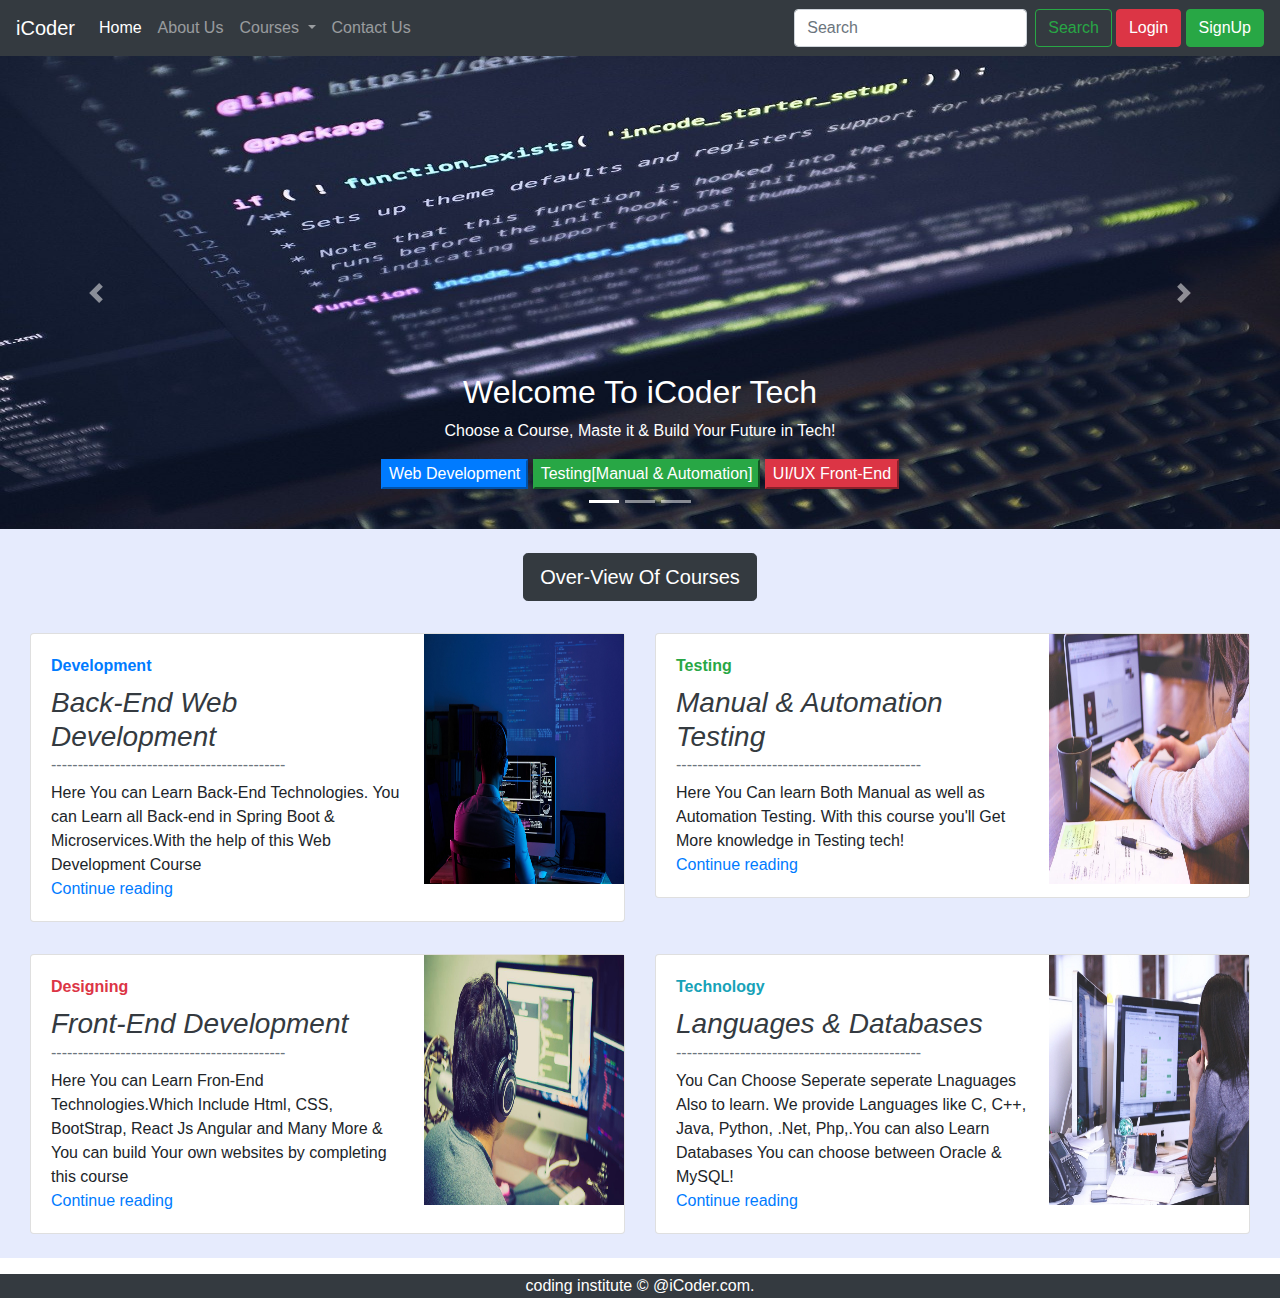
<file: index.html>
<!doctype html>
<html lang="en">

<head>
  <!-- Required meta tags -->
  <meta charset="utf-8">
  <meta name="viewport" content="width=device-width, initial-scale=1, shrink-to-fit=no">

  <!-- Bootstrap CSS -->
  <link rel="stylesheet" href="https://cdn.jsdelivr.net/npm/bootstrap@4.0.0/dist/css/bootstrap.min.css"
    integrity="sha384-Gn5384xqQ1aoWXA+058RXPxPg6fy4IWvTNh0E263XmFcJlSAwiGgFAW/dAiS6JXm" crossorigin="anonymous">

    <!-- CSS -->
    <link rel="stylesheet" href="index.css">

  <title>iCoder.com</title>
  <!-- <style>
    #view {
      /* background: url('about3.jpg'); */
      /* margin-top: 35px; */

      background-color: rgb(230, 235, 253);
    }
  </style> -->
</head>

<body>
  <!-- Navbar -->
  <nav class="navbar navbar-expand-lg navbar-dark bg-dark">
    <a class="navbar-brand" href="#">iCoder</a>
    <button class="navbar-toggler" type="button" data-toggle="collapse" data-target="#navbarSupportedContent"
      aria-controls="navbarSupportedContent" aria-expanded="false" aria-label="Toggle navigation">
      <span class="navbar-toggler-icon"></span>
    </button>

    <div class="collapse navbar-collapse" id="navbarSupportedContent">
      <ul class="navbar-nav mr-auto">
        <li class="nav-item active">
          <a class="nav-link" href="#">Home <span class="sr-only">(current)</span></a>
        </li>
        <li class="nav-item">
          <a class="nav-link" href="about.html" target="_blank">About Us</a>
        </li>
        <li class="nav-item dropdown">
          <a class="nav-link dropdown-toggle" href="#" id="navbarDropdown" role="button" data-toggle="dropdown"
            aria-haspopup="true" aria-expanded="false">
            Courses
          </a>
          <div class="dropdown-menu" aria-labelledby="navbarDropdown">
            <a class="dropdown-item" href="webDev.html" target="_blank">Web Development</a>
            <a class="dropdown-item" href="frontEnd.html" target="_blank">UI/UX Front-End Designing</a>
            <a class="dropdown-item" href="Testing.html" target="_blank">Testing [Manual & Automation]</a>
            <div class="dropdown-divider"></div>
            <a class="dropdown-item" href="manyMore.html" target="_blank">Many More</a>
          </div>
        </li>
        <li class="nav-item">
          <a class="nav-link" href="contact.html" target="_blank">Contact Us</a>
        </li>
      </ul>
      <form class="form-inline my-2 my-lg-0">
        <input class="form-control mr-sm-2" type="search" placeholder="Search" aria-label="Search">
        <button class="btn btn-outline-success my-2 my-sm-0" type="submit">Search</button>
      </form>
    </div>
    <div class="max-2">
      <button type="button" class="btn btn-danger ml-1" data-toggle="modal" data-target="#loginModal">Login</button>
      <button type="button" class="btn btn-success" data-toggle="modal" data-target="#signUpModal">SignUp</button>
    </div>
  </nav>

  <!-- modal -->


  <!-- login modal -->

  <div class="modal fade" id="loginModal" tabindex="-1" role="dialog" aria-labelledby="loginModalLabel"
    aria-hidden="true">
    <div class="modal-dialog" role="document">
      <div class="modal-content">
        <div class="modal-header">
          <h5 class="modal-title font-italic" id="loginModalLabel">Login to iCoder</h5>
          <button type="button" class="close" data-dismiss="modal" aria-label="Close">
            <span aria-hidden="true">&times;</span>
          </button>
        </div>
        <div class="modal-body">

          <!-- form body -->
          <form>
            <div class="form-group">
              <label for="exampleInputEmail1">Email address</label>
              <input type="email" class="form-control" id="exampleInputEmail1" aria-describedby="emailHelp"
                placeholder="Enter email">
              <small id="emailHelp" class="form-text text-muted">We'll never share your email with anyone else.</small>
            </div>
            <div class="form-group">
              <label for="exampleInputPassword1">Password</label>
              <input type="password" class="form-control" id="exampleInputPassword1" placeholder="Password">
            </div>
            <div class="form-check">
              <input type="checkbox" class="form-check-input" id="exampleCheck1">
              <label class="form-check-label" for="exampleCheck1">Check me out</label>
            </div>
            <button type="submit" class="btn btn-primary">Submit</button>
          </form>

        </div>
        <div class="modal-footer">
          <button type="button" class="btn btn-secondary" data-dismiss="modal">Close</button>

        </div>
      </div>
    </div>
  </div>


  <!-- signup Modal -->

  <div class="modal fade" id="signUpModal" tabindex="-1" role="dialog" aria-labelledby="signUpModalLabel"
    aria-hidden="true">
    <div class="modal-dialog" role="document">
      <div class="modal-content">
        <div class="modal-header">
          <h5 class="modal-title font-italic " id="signUpModalLabel">Create iCoder Account</h5>
          <button type="button" class="close" data-dismiss="modal" aria-label="Close">
            <span aria-hidden="true">&times;</span>
          </button>
        </div>
        <div class="modal-body">

          <!-- form body -->
          <form>
            <div class="form-group">
              <label for="exampleInputEmail1">Name</label>
              <input type="text" class="form-control" id="exampleInputName" aria-describedby="emailHelp"
                placeholder="Enter Full Name">
              <small id="NamelHelp" class="form-text text-muted">Capital Letters.</small>
            </div>
            <div class="form-group">
              <label for="exampleInputEmail1">Email address</label>
              <input type="email" class="form-control" id="exampleInputEmail1" aria-describedby="emailHelp"
                placeholder="Enter email">
              <small id="emailHelp" class="form-text text-muted">We'll never share your email with anyone else.</small>
            </div>
            <div class="form-group">
              <label for="exampleInputPassword1">Password</label>
              <input type="password" class="form-control" id="exampleInputPassword1" placeholder="Password">
            </div>
            <div class="form-group">
              <label for="exampleInputConfirmPassword1">Confirm Password</label>
              <input type="password" class="form-control" id="exampleInputConfirmPassword1"
                placeholder=" Confirm Password">
            </div>
            <div class="form-check">
              <input type="checkbox" class="form-check-input" id="exampleCheck1">
              <label class="form-check-label" for="exampleCheck1">Check me out</label>
            </div>
            <button type="submit" class="btn btn-primary">Create Account</button>
          </form>
        </div>
        <div class="modal-footer">
          <button type="button" class="btn btn-secondary" data-dismiss="modal">Close</button>

        </div>
      </div>
    </div>
  </div>


  <!-- carousel -->
  <div id="carouselExampleIndicators" class="carousel slide carousel-fade" data-ride="carousel">
    <ol class="carousel-indicators">
      <li data-target="#carouselExampleIndicators" data-slide-to="0" class="active"></li>
      <li data-target="#carouselExampleIndicators" data-slide-to="1"></li>
      <li data-target="#carouselExampleIndicators" data-slide-to="2"></li>
    </ol>
    <div class="carousel-inner">
      <div class="carousel-item active">
        <img class="d-block w-100" src="home/p1.jpg" width="1500" height="473" alt="Program img">
        <div class="carousel-caption">
          <h2>Welcome To iCoder Tech</h2>
          <p> Choose a Course, Maste it & Build Your Future in Tech!</p>
          <button class="btn-primary">Web Development</button>
          <button class="btn-success">Testing[Manual & Automation]</button>
          <button class="btn-danger">UI/UX Front-End</button>
        </div>
      </div>
      <div class="carousel-item">
        <img class="d-block w-100" src="home/a1.jpg" width="1500" height="473" alt="Coding img">
        <div class="carousel-caption">
          <h2>Best Coding Institute</h2>
          <p> Choose a Course, Maste it & Build Your Future in Tech!</p>
          <button class="btn-primary">Web Development</button>
          <button class="btn-success">Testing[Manual & Automation]</button>
          <button class="btn-danger">UI/UX Front-End</button>
        </div>
      </div>
      <div class="carousel-item">
        <img class="d-block w-100" src="home/coding.png" width="1500" height="473" alt="AI img">
        <div class="carousel-caption">
          <h2>ALL Courses In IT Tech!</h2>
          <p> Choose a Course, Maste it & Build Your Future in Tech!</p>
          <button class="btn-primary">Web Development</button>
          <button class="btn-success">Testing[Manual & Automation]</button>
          <button class="btn-danger">UI/UX Front-End</button>

        </div>
      </div>
    </div>
    <a class="carousel-control-prev" href="#carouselExampleIndicators" role="button" data-slide="prev">
      <span class="carousel-control-prev-icon" aria-hidden="true"></span>
      <span class="sr-only">Previous</span>
    </a>
    <a class="carousel-control-next" href="#carouselExampleIndicators" role="button" data-slide="next">
      <span class="carousel-control-next-icon" aria-hidden="true"></span>
      <span class="sr-only">Next</span>
    </a>
  </div>


  <!-- Examples in bootstrap -->
  <!-- over-view slides -->
  <div id="view" class="container-fluid">
    <h1 class="text-center margin-top"><button type="button" class="btn btn-dark btn-lg mt-4 mb-3">Over-View Of
        Courses</button></h1>
    <div id="view" class="container-fluid my-3">
      <div class="row mb-2">
        <div class="col-md-6">
          <div class="card flex-md-row mb-4 box-shadow h-md-250">
            <div class="card-body d-flex flex-column align-items-start">
              <strong class="d-inline-block mb-2 text-primary"><b>Development</b></strong>
              <h3 class="mb-0">
                <a class="text-dark" href="#"><i>Back-End Web Development</i></a>
              </h3>
              <div class="mb-1 text-muted">--------------------------------------------</div>
              <p class="card-text mb-auto">Here You can Learn Back-End Technologies. You can Learn all Back-end in
                Spring Boot & Microservices.With the help of this Web Development Course</p>
              <a href="#">Continue reading</a>
            </div>
            <img class="card-img-right flex-auto d-none d-md-block" data-src="holder.js/200x250?theme=thumb"
              alt="Thumbnail [200x250]" style="width: 200px; height: 250px;" src="home/th12.jpg"
              data-holder-rendered="true">
          </div>
        </div>
        <div class="col-md-6">
          <div class="card flex-md-row mb-4 box-shadow h-md-250">
            <div class="card-body d-flex flex-column align-items-start">
              <strong class="d-inline-block mb-2 text-success"><b>Testing</b></strong>
              <h3 class="mb-0">
                <a class="text-dark" href="#"><i>Manual & Automation Testing</i></a>
              </h3>
              <div class="mb-1 text-muted">----------------------------------------------</div>
              <p class="card-text mb-auto">Here You Can learn Both Manual as well as Automation Testing. With this
                course you'll Get More knowledge in Testing tech!</p>
              <a href="#">Continue reading</a>
            </div>
            <img class="card-img-right flex-auto d-none d-md-block" data-src="holder.js/200x250?theme=thumb"
              alt="Thumbnail [200x250]" src="home/th1.jpg" data-holder-rendered="true"
              style="width: 200px; height: 250px;">
          </div>
        </div>

      </div>
      <div class="row mb-2">
        <div class="col-md-6">
          <div class="card flex-md-row mb-4 box-shadow h-md-250">
            <div class="card-body d-flex flex-column align-items-start">
              <strong class="d-inline-block mb-2 text-danger"><b>Designing</b></strong>
              <h3 class="mb-0">
                <a class="text-dark" href="#"><i>Front-End Development</i></a>
              </h3>
              <div class="mb-1 text-muted">--------------------------------------------</div>
              <p class="card-text mb-auto">Here You can Learn Fron-End Technologies.Which Include Html, CSS, BootStrap,
                React Js Angular and Many More & You can build Your own websites by completing this course</p>
              <a href="#">Continue reading</a>
            </div>
            <img class="card-img-right flex-auto d-none d-md-block" data-src="holder.js/200x250?theme=thumb"
              alt="Thumbnail [200x250]" style="width: 200px; height: 250px;" src="home/b11.jpg"
              data-holder-rendered="true">
          </div>
        </div>
        <div class="col-md-6">
          <div class="card flex-md-row mb-4 box-shadow h-md-250">
            <div class="card-body d-flex flex-column align-items-start">
              <strong class="d-inline-block mb-2 text-info"><b>Technology </b></strong>
              <h3 class="mb-0">
                <a class="text-dark" href="#"><i>Languages & Databases</i></a>
              </h3>
              <div class="mb-1 text-muted">----------------------------------------------</div>
              <p class="card-text mb-auto">You Can Choose Seperate seperate Lnaguages Also to learn. We provide
                Languages like C, C++, Java, Python, .Net, Php,.You can also Learn Databases You can choose between
                Oracle & MySQL!</p>
              <a href="#">Continue reading</a>
            </div>
            <img class="card-img-right flex-auto d-none d-md-block" data-src="holder.js/200x250?theme=thumb"
              alt="Thumbnail [200x250]" src="home/about3.jpg" data-holder-rendered="true"
              style="width: 200px; height: 250px;">
          </div>
        </div>

      </div>

    </div>
  </div>


  <!-- Optional JavaScript -->
  <!-- jQuery first, then Popper.js, then Bootstrap JS -->
  <script src="https://code.jquery.com/jquery-3.2.1.slim.min.js"
    integrity="sha384-KJ3o2DKtIkvYIK3UENzmM7KCkRr/rE9/Qpg6aAZGJwFDMVNA/GpGFF93hXpG5KkN"
    crossorigin="anonymous"></script>
  <script src="https://cdn.jsdelivr.net/npm/popper.js@1.12.9/dist/umd/popper.min.js"
    integrity="sha384-ApNbgh9B+Y1QKtv3Rn7W3mgPxhU9K/ScQsAP7hUibX39j7fakFPskvXusvfa0b4Q"
    crossorigin="anonymous"></script>
  <script src="https://cdn.jsdelivr.net/npm/bootstrap@4.0.0/dist/js/bootstrap.min.js"
    integrity="sha384-JZR6Spejh4U02d8jOt6vLEHfe/JQGiRRSQQxSfFWpi1MquVdAyjUar5+76PVCmYl"
    crossorigin="anonymous"></script>
</body>

<!-- footer -->
<footer class="mastfoot mt-auto text-center text-white bg-dark">
  <div class="inner">
    <p>coding institute &copy; @iCoder.com</a>.</p>
  </div>
</footer>

</html>
</file>
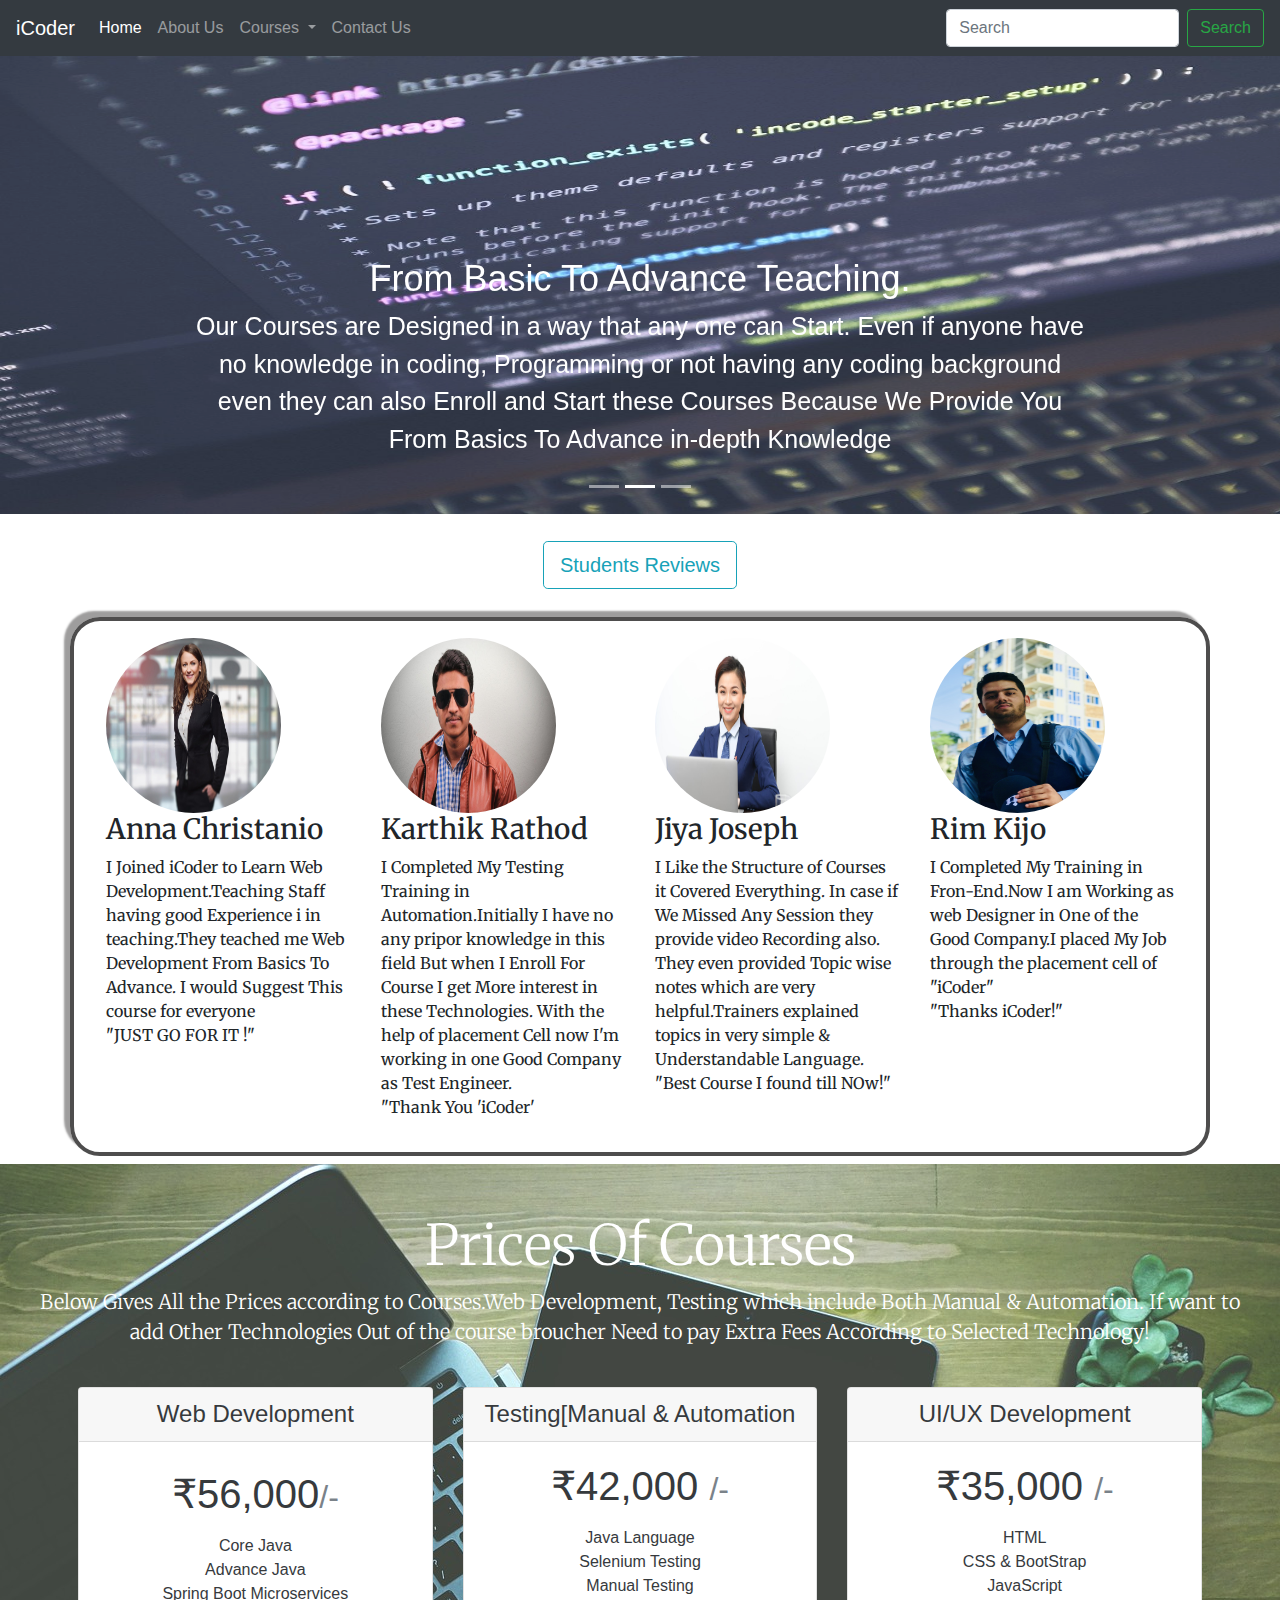
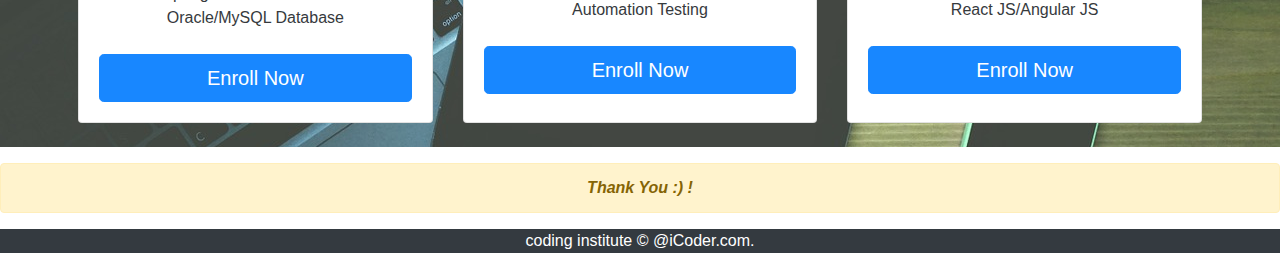
<file: about.html>
<!doctype html>
<html lang="en">

<head>
    <!-- Required meta tags -->
    <meta charset="utf-8">
    <meta name="viewport" content="width=device-width, initial-scale=1, shrink-to-fit=no">

    <!-- Bootstrap CSS -->
    <link rel="stylesheet" href="https://cdn.jsdelivr.net/npm/bootstrap@4.0.0/dist/css/bootstrap.min.css"
        integrity="sha384-Gn5384xqQ1aoWXA+058RXPxPg6fy4IWvTNh0E263XmFcJlSAwiGgFAW/dAiS6JXm" crossorigin="anonymous">


        <!-- css -->
        <link rel="stylesheet" href="about.css">

        
    <title>About_iCoder</title>

    <!-- review font style -->
    <link rel="preconnect" href="https://fonts.googleapis.com">
    <link rel="preconnect" href="https://fonts.gstatic.com" crossorigin>
    <link href="https://fonts.googleapis.com/css2?family=Merriweather&display=swap" rel="stylesheet">
    <!-- <style>
        #myCarousel img {
            z-index: -1;
            opacity: 0.85;
        }

        div .container {
            /* position: absolute; */
            z-index: -1;
            /* opacity: 0.5; */
        }

        div .container h1 {
            font-size: 36px;
        }

        div .container p {
            font-size: 25px;
            font-weight: 400;
        }

        #review .container {
            display: block;
            background-color: rgb(167, 250, 149);
        }

        div .row {
            box-shadow: -6px -6px 2px rgb(158, 157, 157);
            font-family: 'Merriweather', serif;
            margin-top: 28px;
            border: 4px solid rgb(78, 77, 77);
            border-radius: 30px;
            padding: 17px;
        }

        #price {
            margin-top: 8px;
            background: url('about/bg.jpg');
            opacity: 0.9;
            z-index: -1;
        }

        div .pricing-header {
            font-family: 'Merriweather', serif;
            color: white;
        }
    </style> -->
</head>

<body>
    <!-- navbar -->
    <nav class="navbar navbar-expand-lg navbar-dark bg-dark">
        <a class="navbar-brand" href="#">iCoder</a>
        <button class="navbar-toggler" type="button" data-toggle="collapse" data-target="#navbarSupportedContent"
            aria-controls="navbarSupportedContent" aria-expanded="false" aria-label="Toggle navigation">
            <span class="navbar-toggler-icon"></span>
        </button>

        <div class="collapse navbar-collapse" id="navbarSupportedContent">
            <ul class="navbar-nav mr-auto">
                <li class="nav-item active">
                    <a class="nav-link" href="index.html">Home <span class="sr-only">(current)</span></a>
                </li>
                <li class="nav-item">
                    <a class="nav-link" href="about.html">About Us</a>
                </li>
                <li class="nav-item dropdown">
                    <a class="nav-link dropdown-toggle" href="#" id="navbarDropdown" role="button"
                        data-toggle="dropdown" aria-haspopup="true" aria-expanded="false">
                        Courses
                    </a>
                    <div class="dropdown-menu" aria-labelledby="navbarDropdown">
                        <a class="dropdown-item" href="webDev.html" target="_blank">Web Development</a>
                        <a class="dropdown-item" href="frontEnd.html" target="_blank">UI/UX Front-End Designing</a>
                        <a class="dropdown-item" href="Testing.html" target="_blank">Testing [Manual & Automation]</a>
                        <div class="dropdown-divider"></div>
                        <a class="dropdown-item" href="manyMore.html" target="_blank">Many More</a>
                    </div>
                </li>
                <li class="nav-item">
                    <a class="nav-link" href="contact.html" target="_blank">Contact Us</a>
                </li>
            </ul>
            <form class="form-inline my-2 my-lg-0">
                <input class="form-control mr-sm-2" type="search" placeholder="Search" aria-label="Search">
                <button class="btn btn-outline-success my-2 my-sm-0" type="submit">Search</button>
            </form>
        </div>
    </nav>

    <!-- Up Slides Of Information -->
    <div id="myCarousel" class="carousel slide" data-ride="carousel">
        <ol class="carousel-indicators">
            <li data-target="#myCarousel" data-slide-to="0" class=""></li>
            <li data-target="#myCarousel" data-slide-to="1" class="active"></li>
            <li data-target="#myCarousel" data-slide-to="2" class=""></li>
        </ol>
        <div class="carousel-inner">
            <div class="carousel-item">
                <img class="first-slide" src="about/b11.jpg" alt="First slide" width="1550" height="458">
                <div class="container">
                    <div class="carousel-caption text-left">
                        <h1>Successfully Trained More Than 10,000 Of Students</h1>
                        <p>We Have Trained More than 10,000 of students in Different Different Technologies in IT
                            industries Which include Web Development, Testing as well as UI/UX designing. We Have a
                            Trained Faculty having more than 10 Years Of Experience in IT Industry</p>
                        <!-- <p><a class="btn btn-lg btn-primary" href="#" role="button">Sign up today</a></p> -->
                    </div>
                </div>
            </div>
            <div class="carousel-item active">
                <img class="second-slide" src="about/p1.jpg" alt="Second slide" width="1550" height="458">
                <div class="container">
                    <div class="carousel-caption">
                        <h1>From Basic To Advance Teaching.</h1>
                        <p>Our Courses are Designed in a way that any one can Start. Even if anyone have no knowledge in
                            coding, Programming or not having any coding background even they can also Enroll and Start
                            these Courses Because We Provide You From Basics To Advance in-depth Knowledge</p>
                        <!-- <p><a class="btn btn-lg btn-primary" href="#" role="button">Learn more</a></p> -->
                    </div>
                </div>
            </div>
            <div class="carousel-item">
                <img class="third-slide" src="about/u3.jpg" alt="Third slide" width="1550" height="458">
                <div class="container">
                    <div class="carousel-caption text-right">
                        <h1>Provide Placement Assistance.</h1>
                        <p>We Have Special Team Organized for Placement cell. We already have Tie-Up with 30+ Companies.
                            We'll Prepare You in all parameters which Required to Clear Interview. Which includes Soft
                            Skills, Interview Preparation, Communication Etc..</p>
                        <!-- <p><a class="btn btn-lg btn-primary" href="#" role="button">Browse gallery</a></p> -->
                    </div>
                </div>
            </div>
        </div>

    </div>

    <!-- Reviews -->
    <div id="review " class="container"><br>
        <h1 class="text-center margin-top"><button type="button" class="btn btn-outline-info btn-lg">Students
                Reviews</button></h1>

        <div class="row ">
            <div class="col-lg-3 mt">
                <img class="rounded-circle" src="about/g1.jpg" alt="Generic placeholder image" width="175" height="175">
                <h3>Anna Christanio</h3>
                <p>I Joined iCoder to Learn Web Development.Teaching Staff having good Experience i in teaching.They
                    teached me Web Development From Basics To Advance. I would Suggest This course for everyone<br>
                    "JUST GO FOR IT !"</p>
                <!-- <p><a class="btn btn-secondary" href="#" role="button">View details »</a></p> -->
            </div><!-- /.col-lg-4 -->
            <div class="col-lg-3">
                <img class="rounded-circle" src="about/b10.jpg" alt="Generic placeholder image" width="175"
                    height="175">
                <h3>Karthik Rathod</h3>
                <p>I Completed My Testing Training in Automation.Initially I have no any pripor knowledge in this field
                    But when I Enroll For Course I get More interest in these Technologies. With the help of placement
                    Cell now I'm working in one Good Company as Test Engineer. <br>"Thank You 'iCoder'</p>
                <!-- <p><a class="btn btn-secondary" href="#" role="button">View details »</a></p> -->
            </div><!-- /.col-lg-4 -->
            <div class="col-lg-3">
                <img class="rounded-circle" src="about/g2.jpg" alt="Generic placeholder image" width="175" height="175">
                <h3>Jiya Joseph</h3>
                <p>I Like the Structure of Courses it Covered Everything. In case if We Missed Any Session they provide
                    video Recording also. They even provided Topic wise notes which are very helpful.Trainers explained
                    topics in very simple & Understandable Language.<br> "Best Course I found till NOw!"</p>
                <!-- <p><a class="btn btn-secondary" href="#" role="button">View details »</a></p> -->
            </div><!-- /.col-lg-4 -->
            <div class="col-lg-3">
                <img class="rounded-circle" src="about/boy.jpg" alt="Generic placeholder image" width="175"
                    height="175">
                <h3>Rim Kijo</h3>
                <p>I Completed My Training in Fron-End.Now I am Working as web Designer in One of the Good Company.I
                    placed My Job through the placement cell of "iCoder"<br> "Thanks iCoder!"</p>
                <!-- <p><a class="btn btn-secondary" href="#" role="button">View details »</a></p> -->
            </div><!-- /.col-lg-4 -->
        </div>
    </div>

    <!-- Pricing -->
    <div id="price" class="container-fluid">

        <div class="pricing-header px-3 py-3 pt-md-5 pb-md-4 mx-auto text-center">
            <h2 class="display-4">Prices Of Courses</h2>
            <p class="lead">Below Gives All the Prices according to Courses.Web Development, Testing which include Both
                Manual & Automation. If want to add Other Technologies Out of the course broucher Need to pay Extra Fees
                According to Selected Technology!</p>
        </div>

        <!-- price boxes -->
        <div class="card-deck mb-3 text-center ml-5 mr-5">
            <div class="card mb-4 box-shadow">
                <div class="card-header mb-2">
                    <h4 class="my-0 font-weight-normal">Web Development</h4>
                </div>
                <div class="card-body">
                    <h1 class="card-title pricing-card-title ">₹56,000<small class="text-muted">/-</small></h1>
                    <ul class="list-unstyled mt-3 mb-4">
                        <li>Core Java</li>
                        <li>Advance Java</li>
                        <li>Spring Boot Microservices</li>
                        <li>Oracle/MySQL Database</li>
                    </ul>
                    <button type="button" class="btn btn-lg btn-block btn-primary">Enroll Now</button>
                </div>
            </div>
            <div class="card mb-4 box-shadow">
                <div class="card-header">
                    <h4 class="my-0 font-weight-normal">Testing[Manual & Automation</h4>
                </div>
                <div class="card-body">
                    <h1 class="card-title pricing-card-title">₹42,000 <small class="text-muted">/-</small></h1>
                    <ul class="list-unstyled mt-3 mb-4">
                        <li>Java Language</li>
                        <li>Selenium Testing</li>
                        <li>Manual Testing</li>
                        <li>Automation Testing</li>
                    </ul>
                    <button type="button" class="btn btn-lg btn-block btn-primary">Enroll Now</button>
                </div>
            </div>
            <div class="card mb-4 box-shadow">
                <div class="card-header">
                    <h4 class="my-0 font-weight-normal">UI/UX Development</h4>
                </div>
                <div class="card-body">
                    <h1 class="card-title pricing-card-title">₹35,000 <small class="text-muted">/-</small></h1>
                    <ul class="list-unstyled mt-3 mb-4">
                        <li>HTML</li>
                        <li>CSS & BootStrap</li>
                        <li>JavaScript</li>
                        <li>React JS/Angular JS</li>
                    </ul>
                    <button type="button" class="btn btn-lg btn-block btn-primary">Enroll Now</button>
                </div>
            </div>
        </div>
    </div>

    <!-- Bottom -->
    <div class="alert alert-warning text-center font-weight">
        <strong><b><i>Thank You :) !</i></b></strong>
    </div>


    <!-- Optional JavaScript -->
    <!-- jQuery first, then Popper.js, then Bootstrap JS -->
    <script src="https://code.jquery.com/jquery-3.2.1.slim.min.js"
        integrity="sha384-KJ3o2DKtIkvYIK3UENzmM7KCkRr/rE9/Qpg6aAZGJwFDMVNA/GpGFF93hXpG5KkN"
        crossorigin="anonymous"></script>
    <script src="https://cdn.jsdelivr.net/npm/popper.js@1.12.9/dist/umd/popper.min.js"
        integrity="sha384-ApNbgh9B+Y1QKtv3Rn7W3mgPxhU9K/ScQsAP7hUibX39j7fakFPskvXusvfa0b4Q"
        crossorigin="anonymous"></script>
    <script src="https://cdn.jsdelivr.net/npm/bootstrap@4.0.0/dist/js/bootstrap.min.js"
        integrity="sha384-JZR6Spejh4U02d8jOt6vLEHfe/JQGiRRSQQxSfFWpi1MquVdAyjUar5+76PVCmYl"
        crossorigin="anonymous"></script>
</body>

<!-- footer -->
<footer class="mastfoot mt-auto text-center text-white bg-dark">
    <div class="inner">
        <p>coding institute &copy; @iCoder.com</a>.</p>
    </div>
</footer>


</html>
</file>
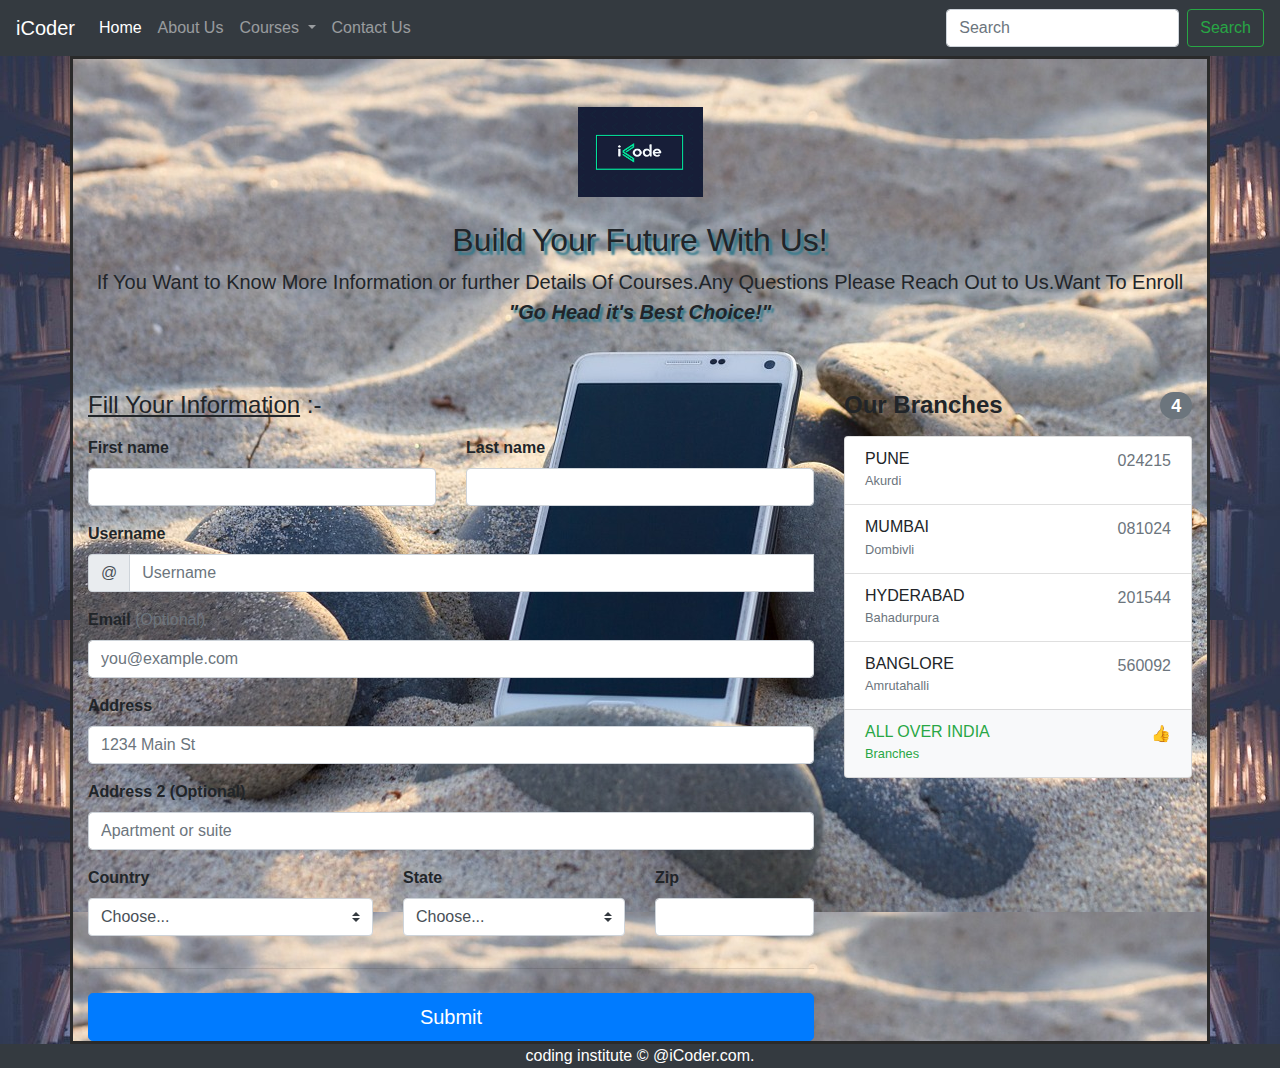
<file: contact.html>
<!doctype html>
<html lang="en">

<head>
    <!-- Required meta tags -->
    <meta charset="utf-8">
    <meta name="viewport" content="width=device-width, initial-scale=1, shrink-to-fit=no">

    <!-- Bootstrap CSS -->
    <link rel="stylesheet" href="https://cdn.jsdelivr.net/npm/bootstrap@4.0.0/dist/css/bootstrap.min.css"
        integrity="sha384-Gn5384xqQ1aoWXA+058RXPxPg6fy4IWvTNh0E263XmFcJlSAwiGgFAW/dAiS6JXm" crossorigin="anonymous">


        <!-- css -->
        <link rel="stylesheet" href="contact.css">

        
    <title>Contact_iCoder</title>

    <!-- <style>
        .container-fluid {
            background: url('contact/u3.jpg');
        }

        #contact {
            border: 3px solid rgb(42, 42, 42);
            background: url('contact/cotactBg.jpg');
        }

        p .lead {
            font-size: 1.4rem;
            font-weight: 670;
        }

        div #h2 {
            text-shadow: 3.5px 3.5px 2px rgb(54, 123, 140);
        }

        div p .st {
            text-shadow: 3px 3px 2px rgb(54, 123, 140);
        }
    </style> -->
</head>

<body>
    <!-- Navbar -->
    <nav class="navbar navbar-expand-lg navbar-dark bg-dark">
        <a class="navbar-brand" href="#">iCoder</a>
        <button class="navbar-toggler" type="button" data-toggle="collapse" data-target="#navbarSupportedContent"
            aria-controls="navbarSupportedContent" aria-expanded="false" aria-label="Toggle navigation">
            <span class="navbar-toggler-icon"></span>
        </button>

        <div class="collapse navbar-collapse" id="navbarSupportedContent">
            <ul class="navbar-nav mr-auto">
                <li class="nav-item active">
                    <a class="nav-link" href="/">Home <span class="sr-only">(current)</span></a>
                </li>
                <li class="nav-item">
                    <a class="nav-link" href="about.html">About Us</a>
                </li>
                <li class="nav-item dropdown">
                    <a class="nav-link dropdown-toggle" href="#" id="navbarDropdown" role="button"
                        data-toggle="dropdown" aria-haspopup="true" aria-expanded="false">
                        Courses
                    </a>
                    <div class="dropdown-menu" aria-labelledby="navbarDropdown">
                        <a class="dropdown-item" href="webDev.html" target="_blank">Web Development</a>
                        <a class="dropdown-item" href="frontEnd.html" target="_blank">UI/UX Front-End Designing</a>
                        <a class="dropdown-item" href="Testing.html" target="_blank">Testing [Manual & Automation]</a>
                        <div class="dropdown-divider"></div>
                        <a class="dropdown-item" href="manyMore.html" target="_blank">Many More</a>
                    </div>
                </li>
                <li class="nav-item">
                    <a class="nav-link" href="contact.html">Contact Us</a>
                </li>
            </ul>
            <form class="form-inline my-2 my-lg-0">
                <input class="form-control mr-sm-2" type="search" placeholder="Search" aria-label="Search">
                <button class="btn btn-outline-success my-2 my-sm-0" type="submit">Search</button>
            </form>
        </div>
    </nav>

    <!-- Contact form -->
    <div class="container-fluid">
        <div id="contact" class="container">

            <!-- Contact Heading -->
            <div class="py-5 text-center">
                <img class="d-block mx-auto mb-4" src="img/icod.png" alt="" width="125" height="90">
                <h2 id="h2">Build Your Future With Us!</h2>
                <p class="lead"><strong>If You Want to Know More Information or further Details Of Courses.Any Questions
                        Please Reach Out to Us.Want To Enroll <strong class="st"><i>"Go Head it's Best
                                Choice!"</i></strong></strong></p>
            </div>

            <!-- contact Details  side panel -->
            <div class="row">
                <div class="col-md-4 order-md-2 mb-4">
                    <h4 class="d-flex justify-content-between align-items-center mb-3">
                        <span><strong>Our Branches</strong></span>
                        <span class="badge badge-secondary badge-pill">4</span>
                    </h4>
                    <ul class="list-group mb-3">
                        <li class="list-group-item d-flex justify-content-between lh-condensed">
                            <div>
                                <h6 class="my-0">PUNE</h6>
                                <small class="text-muted">Akurdi</small>
                            </div>
                            <span class="text-muted">024215</span>
                        </li>
                        <li class="list-group-item d-flex justify-content-between lh-condensed">
                            <div>
                                <h6 class="my-0">MUMBAI</h6>
                                <small class="text-muted">Dombivli</small>
                            </div>
                            <span class="text-muted">081024</span>
                        </li>
                        <li class="list-group-item d-flex justify-content-between lh-condensed">
                            <div>
                                <h6 class="my-0">HYDERABAD</h6>
                                <small class="text-muted"> Bahadurpura</small>
                            </div>
                            <span class="text-muted">201544</span>
                        </li>
                        <li class="list-group-item d-flex justify-content-between lh-condensed">
                            <div>
                                <h6 class="my-0">BANGLORE</h6>
                                <small class="text-muted">Amrutahalli</small>
                            </div>
                            <span class="text-muted">560092</span>
                        </li>
                        <li class="list-group-item d-flex justify-content-between bg-light">
                            <div class="text-success">
                                <h6 class="my-0">ALL OVER INDIA</h6>
                                <small>Branches</small>
                            </div>
                            <span class="text-success">👍</span>
                        </li>
                    </ul>

                    <!--Main Form  -->

                </div>
                <div class="col-md-8 order-md-1">
                    <h4 class="mb-3"><u>Fill Your Information</u>&nbsp;:-</h4>
                    <form class="needs-validation" novalidate="">
                        <div class="row">
                            <div class="col-md-6 mb-3">
                                <label for="firstName"><strong>First name</strong></label>
                                <input type="text" class="form-control" id="firstName" placeholder="" value=""
                                    required="">
                                <div class="invalid-feedback">
                                    Valid first name is required.
                                </div>
                            </div>
                            <div class="col-md-6 mb-3">
                                <label for="lastName"><strong>Last name</strong></label>
                                <input type="text" class="form-control" id="lastName" placeholder="" value=""
                                    required="">
                                <div class="invalid-feedback">
                                    Valid last name is required.
                                </div>
                            </div>
                        </div>

                        <div class="mb-3">
                            <label for="username"><strong>Username</strong></label>
                            <div class="input-group">
                                <div class="input-group-prepend">
                                    <span class="input-group-text">@</span>
                                </div>
                                <input type="text" class="form-control" id="username" placeholder="Username"
                                    required="">
                                <div class="invalid-feedback" style="width: 100%;">
                                    Your username is required.
                                </div>
                            </div>
                        </div>

                        <div class="mb-3">
                            <label for="email"><strong>Email</strong> <span class="text-muted">(Optional)</span></label>
                            <input type="email" class="form-control" id="email" placeholder="you@example.com">
                            <div class="invalid-feedback">
                                Please enter a valid email address for shipping updates.
                            </div>
                        </div>

                        <div class="mb-3">
                            <label for="address"><strong>Address</strong></label>
                            <input type="text" class="form-control" id="address" placeholder="1234 Main St" required="">
                            <div class="invalid-feedback">
                                Please enter your shipping address.
                            </div>
                        </div>

                        <div class="mb-3">
                            <label for="address2"><strong>Address 2 (Optional) </strong> </label>
                            <input type="text" class="form-control" id="address2" placeholder="Apartment or suite">
                        </div>

                        <div class="row">
                            <div class="col-md-5 mb-3">
                                <label for="country"><strong>Country</strong></label>
                                <select class="custom-select d-block w-100" id="country" required="">
                                    <option value="">Choose...</option>
                                    <option>India</option>
                                    <option>United States</option>
                                    <option>UK</option>
                                    <option>Austrelia</option>
                                    <option>Dubai</option>
                                    <option>London</option>
                                    <option>Japan</option>
                                    <option>Bhutan</option>
                                    <option>Nepal</option>
                                    <option>China</option>
                                    <option>Indonesia</option>
                                    <option>ShriLanka</option>

                                </select>
                                <div class="invalid-feedback">
                                    Please select a valid country.
                                </div>
                            </div>
                            <div class="col-md-4 mb-3">
                                <label for="state"><strong>State</strong></label>
                                <select class="custom-select d-block w-100" id="state" required="">
                                    <option value="">Choose...</option>
                                    <option>Maharashtra</option>
                                    <option>Rajsthan</option>
                                    <option>Gujrat</option>
                                    <option>UP</option>
                                    <option>Tamil Nadu</option>
                                    <option>Panjab</option>
                                    <option>Kashmir</option>
                                </select>
                                <div class="invalid-feedback">
                                    Please provide a valid state.
                                </div>
                            </div>
                            <div class="col-md-3 mb-3">
                                <label for="zip"><strong>Zip</strong></label>
                                <input type="text" class="form-control" id="zip" placeholder="" required="">
                                <div class="invalid-feedback">
                                    Zip code required.
                                </div>
                            </div>
                        </div>
                        <hr class="mb-4">
                        <button class="btn btn-primary btn-lg btn-block" type="submit">Submit</button>
                    </form>
                </div>
            </div>
        </div>
    </div>


    <!-- Optional JavaScript -->
    <!-- jQuery first, then Popper.js, then Bootstrap JS -->
    <script src="https://code.jquery.com/jquery-3.2.1.slim.min.js"
        integrity="sha384-KJ3o2DKtIkvYIK3UENzmM7KCkRr/rE9/Qpg6aAZGJwFDMVNA/GpGFF93hXpG5KkN"
        crossorigin="anonymous"></script>
    <script src="https://cdn.jsdelivr.net/npm/popper.js@1.12.9/dist/umd/popper.min.js"
        integrity="sha384-ApNbgh9B+Y1QKtv3Rn7W3mgPxhU9K/ScQsAP7hUibX39j7fakFPskvXusvfa0b4Q"
        crossorigin="anonymous"></script>
    <script src="https://cdn.jsdelivr.net/npm/bootstrap@4.0.0/dist/js/bootstrap.min.js"
        integrity="sha384-JZR6Spejh4U02d8jOt6vLEHfe/JQGiRRSQQxSfFWpi1MquVdAyjUar5+76PVCmYl"
        crossorigin="anonymous"></script>
</body>

<!-- /footer -->
<footer class="mastfoot mt-auto text-center text-white bg-dark">
    <div class="inner">
        <p>coding institute &copy; @iCoder.com</a>.</p>
    </div>
</footer>

</html>
</file>
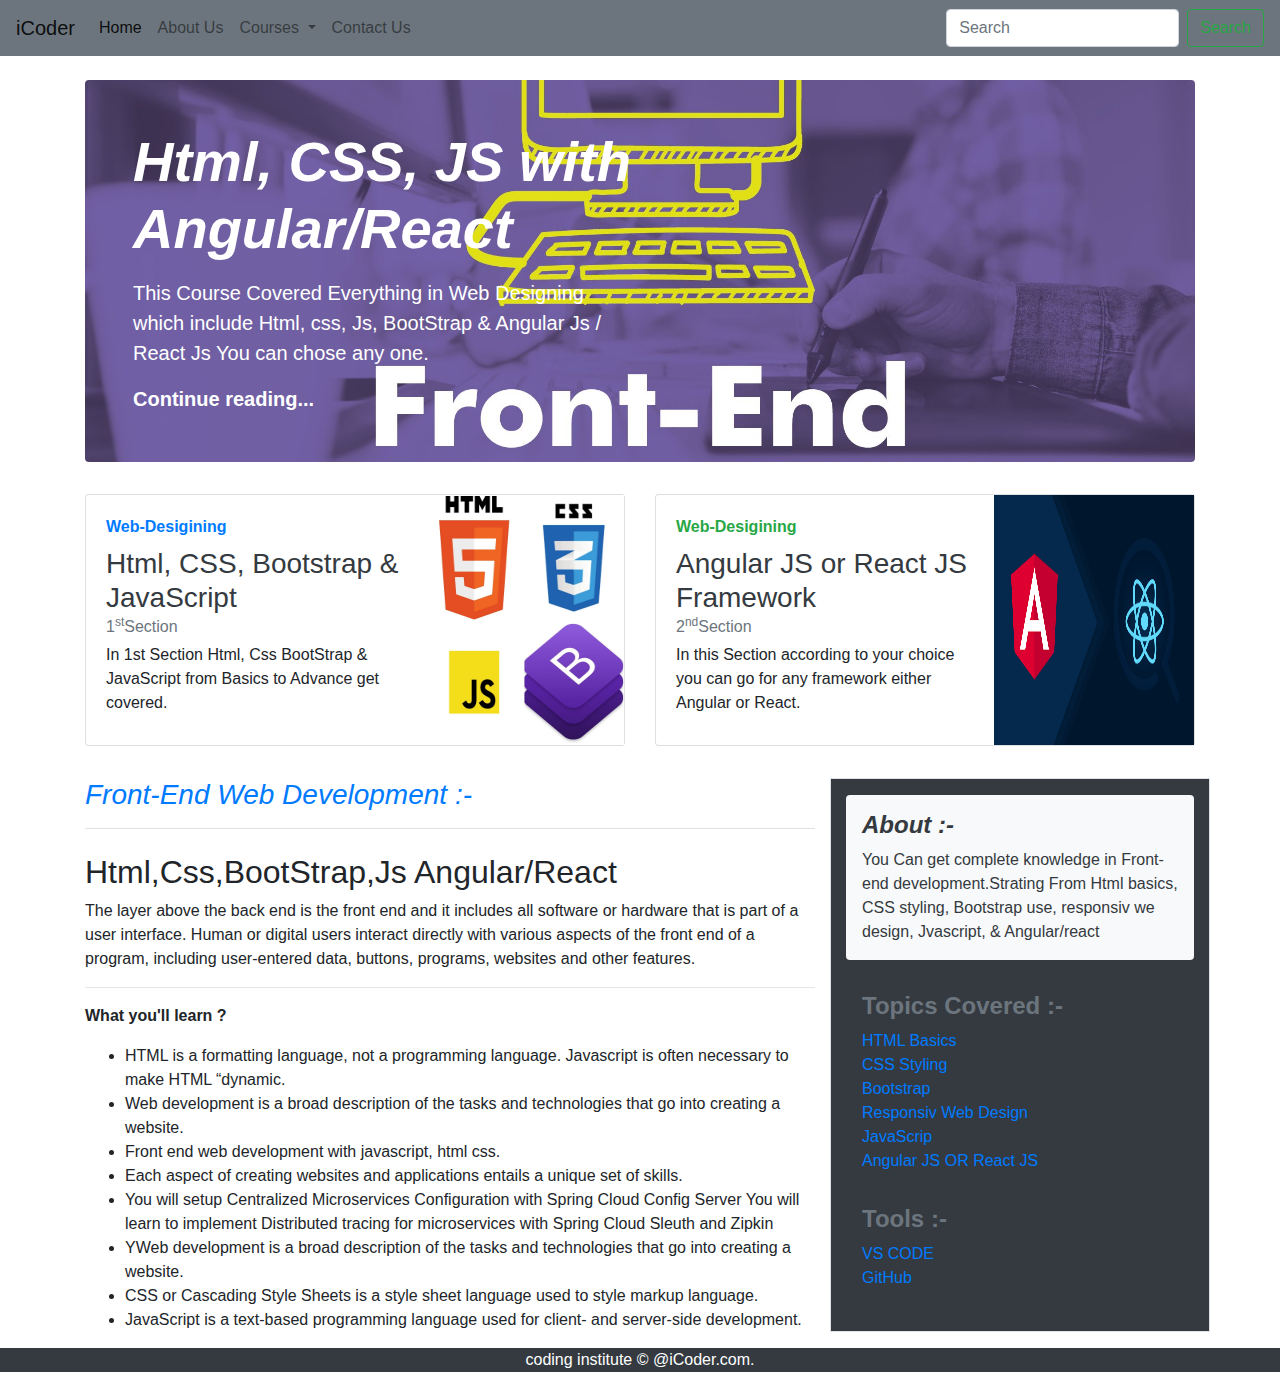
<file: frontEnd.html>
<!doctype html>
<html lang="en">

<head>
    <!-- Required meta tags -->
    <meta charset="utf-8">
    <meta name="viewport" content="width=device-width, initial-scale=1, shrink-to-fit=no">

    <!-- Bootstrap CSS -->
    <link rel="stylesheet" href="https://cdn.jsdelivr.net/npm/bootstrap@4.0.0/dist/css/bootstrap.min.css"
        integrity="sha384-Gn5384xqQ1aoWXA+058RXPxPg6fy4IWvTNh0E263XmFcJlSAwiGgFAW/dAiS6JXm" crossorigin="anonymous">


    <!-- css -->
    <link rel="stylesheet" href="front.css">

    <title>iCoder_frontEnd</title>
    <!-- <style>
        div .heading {
            background: url('frontEnd/fdev2.jpg') no-repeat center center/cover;
        }
    </style> -->
</head>

<body>
    <!-- Navbar -->
    <nav class="navbar navbar-expand-lg navbar-light bg-secondary">
        <a class="navbar-brand" href="#">iCoder</a>
        <button class="navbar-toggler" type="button" data-toggle="collapse" data-target="#navbarSupportedContent"
            aria-controls="navbarSupportedContent" aria-expanded="false" aria-label="Toggle navigation">
            <span class="navbar-toggler-icon"></span>
        </button>

        <div class="collapse navbar-collapse" id="navbarSupportedContent">
            <ul class="navbar-nav mr-auto">
                <li class="nav-item active">
                    <a class="nav-link" href="index.html">Home <span class="sr-only">(current)</span></a>
                </li>
                <li class="nav-item">
                    <a class="nav-link" href="about.html" target="_blank">About Us</a>
                </li>
                <li class="nav-item dropdown">
                    <a class="nav-link dropdown-toggle" href="#" id="navbarDropdown" role="button"
                        data-toggle="dropdown" aria-haspopup="true" aria-expanded="false">
                        Courses
                    </a>
                    <div class="dropdown-menu" aria-labelledby="navbarDropdown">
                        <a class="dropdown-item" href="webDev.html" target="_blank">Web Development</a>
                        <a class="dropdown-item bg-dark text-white" href="frontEnd.html" target="_blank">UI/UX Front-End
                            Designing</a>
                        <a class="dropdown-item" href="Testing.html" target="_blank">Testing [Manual & Automation]</a>
                        <div class="dropdown-divider"></div>
                        <a class="dropdown-item" href="manyMore.html" target="_blank">Many More</a>
                    </div>
                </li>
                <li class="nav-item">
                    <a class="nav-link" href="contact.html" target="_blank">Contact Us</a>
                </li>
            </ul>
            <form class="form-inline my-2 my-lg-0">
                <input class="form-control mr-sm-2" type="search" placeholder="Search" aria-label="Search">
                <button class="btn btn-outline-success my-2 my-sm-0" type="submit">Search</button>
            </form>
        </div>
    </nav>

    <!-- front end  -->
    <div class="container mt-4">

        <!-- /main slide -->
        <div class=" heading jumbotron p-3 p-md-5 text-white rounded bg-dark ">
            <div class="col-md-6 px-0">
                <h1 class="display-4 font-italic font-weight-bold">Html, CSS, JS with Angular/React</h1>
                <p class="lead my-3">This Course Covered Everything in Web Designing which include Html, css, Js,
                    BootStrap & Angular Js / React Js You can chose any one.</p>
                <p class="lead mb-0"><a href="#" class="text-white font-weight-bold">Continue reading...</a></p>
            </div>
        </div>

        <!-- two frame courses -->
        <div class="row mb-2">
            <div class="col-md-6">
                <div class="card flex-md-row mb-4 box-shadow h-md-250">
                    <div class="card-body d-flex flex-column align-items-start">
                        <strong class="d-inline-block mb-2 text-primary">Web-Desigining</strong>
                        <h3 class="mb-0">
                            <a class="text-dark" href="#">Html, CSS, Bootstrap & JavaScript</a>
                        </h3>
                        <div class="mb-1 text-muted">1<sup>st</sup>Section</div>
                        <p class="card-text mb-auto">In 1st Section Html, Css BootStrap & JavaScript from Basics to
                            Advance get covered.</p>
                        <!-- <a href="#">Continue reading</a> -->
                    </div>
                    <img class="card-img-right flex-auto d-none d-md-block" data-src="holder.js/200x250?theme=thumb"
                        alt="Thumbnail [200x250]" style="width: 200px; height: 250px;" src="frontEnd/fr1.webp"
                        data-holder-rendered="true">
                </div>
            </div>
            <div class="col-md-6">
                <div class="card flex-md-row mb-4 box-shadow h-md-250">
                    <div class="card-body d-flex flex-column align-items-start">
                        <strong class="d-inline-block mb-2 text-success">Web-Desigining</strong>
                        <h3 class="mb-0">
                            <a class="text-dark" href="#">Angular JS or React JS Framework</a>
                        </h3>
                        <div class="mb-1 text-muted">2<sup>nd</sup>Section</div>
                        <p class="card-text mb-auto">In this Section according to your choice you can go for any
                            framework either Angular or React.</p>
                        <!-- <a href="#">Continue reading</a> -->
                    </div>
                    <img class="card-img-right flex-auto d-none d-md-block" data-src="holder.js/200x250?theme=thumb"
                        alt="Thumbnail [200x250]" src="frontEnd/ra.png" data-holder-rendered="true"
                        style="width: 200px; height: 250px;">
                </div>
            </div>
        </div>
    </div>

    <!-- theory details -->
    <main role="main" class="container">
        <div class="row">
            <div class="col-md-8 blog-main">
                <h3 class="pb-3 mb-4 font-italic border-bottom text-primary">
                    Front-End Web Development :-
                </h3>

                <div class="blog-post">
                    <h2 class="blog-post-title">Html,Css,BootStrap,Js Angular/React</h2>
                    <!-- <p class="blog-post-meta">January 1, 2014 by <a href="#">Mark</a></p> -->

                    <p>The layer above the back end is the front end and it includes all software or hardware that is
                        part of a user interface. Human or digital users interact directly with various aspects of the
                        front end of a program, including user-entered data, buttons, programs, websites and other
                        features.</p>
                    <hr>
                    <p class="font-weight-bold"><b>What you'll learn ?</b>
                    <ul>
                        <li>HTML is a formatting language, not a programming language. Javascript is often necessary to
                            make HTML “dynamic.</li>
                        <li> Web development is a broad description of the tasks and technologies that go into creating
                            a website.</li>
                        <li>Front end web development with javascript, html css.</li>
                        <li>Each aspect of creating websites and applications entails a unique set of skills.</li>
                        <li>You will setup Centralized Microservices Configuration with Spring Cloud Config Server
                            You will learn to implement Distributed tracing for microservices with Spring Cloud Sleuth
                            and Zipkin</li>
                        <li>YWeb development is a broad description of the tasks and technologies that go into creating
                            a website.</li>
                        <li>CSS or Cascading Style Sheets is a style sheet language used to style markup language.</li>
                        <li>JavaScript is a text-based programming language used for client- and server-side
                            development.</li>
                    </ul>
                    </p>
                </div>
            </div><!-- /.blog-main -->


            <!-- side panel -->
            <aside class="col-md-4 blog-sidebar border bg-dark mb-3">
                <div class="p-3 mb-3 bg-light rounded mt-3">
                    <h4 class="font-italic font-weight-bold text-dark">About :-</h4>
                    <p class="mb-0 text-dark">You Can get complete knowledge in Front-end development.Strating From Html
                        basics, CSS styling, Bootstrap use, responsiv we design, Jvascript, & Angular/react</p>
                </div>

                <div class="p-3">
                    <h4 class="font-weight-bold text-secondary">Topics Covered :-</h4>
                    <ol class="list-unstyled mb-0 text-primary">
                        <li>HTML Basics</li>
                        <li>CSS Styling</li>
                        <li>Bootstrap</li>
                        <li>Responsiv Web Design</li>
                        <li>JavaScrip</li>
                        <li>Angular JS OR React JS</li>
                    </ol>
                </div>

                <div class="p-3">
                    <h4 class="font-weight-bold text-secondary">Tools :-</h4>
                    <ol class="list-unstyled text-primary">
                        <li>VS CODE</li>
                        <li>GitHub</li>
                    </ol>
                </div>
            </aside><!-- /.blog-sidebar -->

        </div><!-- /.row -->

    </main>
    </div>


    <!-- Optional JavaScript -->
    <!-- jQuery first, then Popper.js, then Bootstrap JS -->
    <script src="https://code.jquery.com/jquery-3.2.1.slim.min.js"
        integrity="sha384-KJ3o2DKtIkvYIK3UENzmM7KCkRr/rE9/Qpg6aAZGJwFDMVNA/GpGFF93hXpG5KkN"
        crossorigin="anonymous"></script>
    <script src="https://cdn.jsdelivr.net/npm/popper.js@1.12.9/dist/umd/popper.min.js"
        integrity="sha384-ApNbgh9B+Y1QKtv3Rn7W3mgPxhU9K/ScQsAP7hUibX39j7fakFPskvXusvfa0b4Q"
        crossorigin="anonymous"></script>
    <script src="https://cdn.jsdelivr.net/npm/bootstrap@4.0.0/dist/js/bootstrap.min.js"
        integrity="sha384-JZR6Spejh4U02d8jOt6vLEHfe/JQGiRRSQQxSfFWpi1MquVdAyjUar5+76PVCmYl"
        crossorigin="anonymous"></script>
</body>

<!-- footer -->
<footer class="mastfoot mt-auto text-center text-white bg-dark">
    <div class="inner">
        <p>coding institute &copy; @iCoder.com</a>.</p>
    </div>
</footer>

</html>
</file>
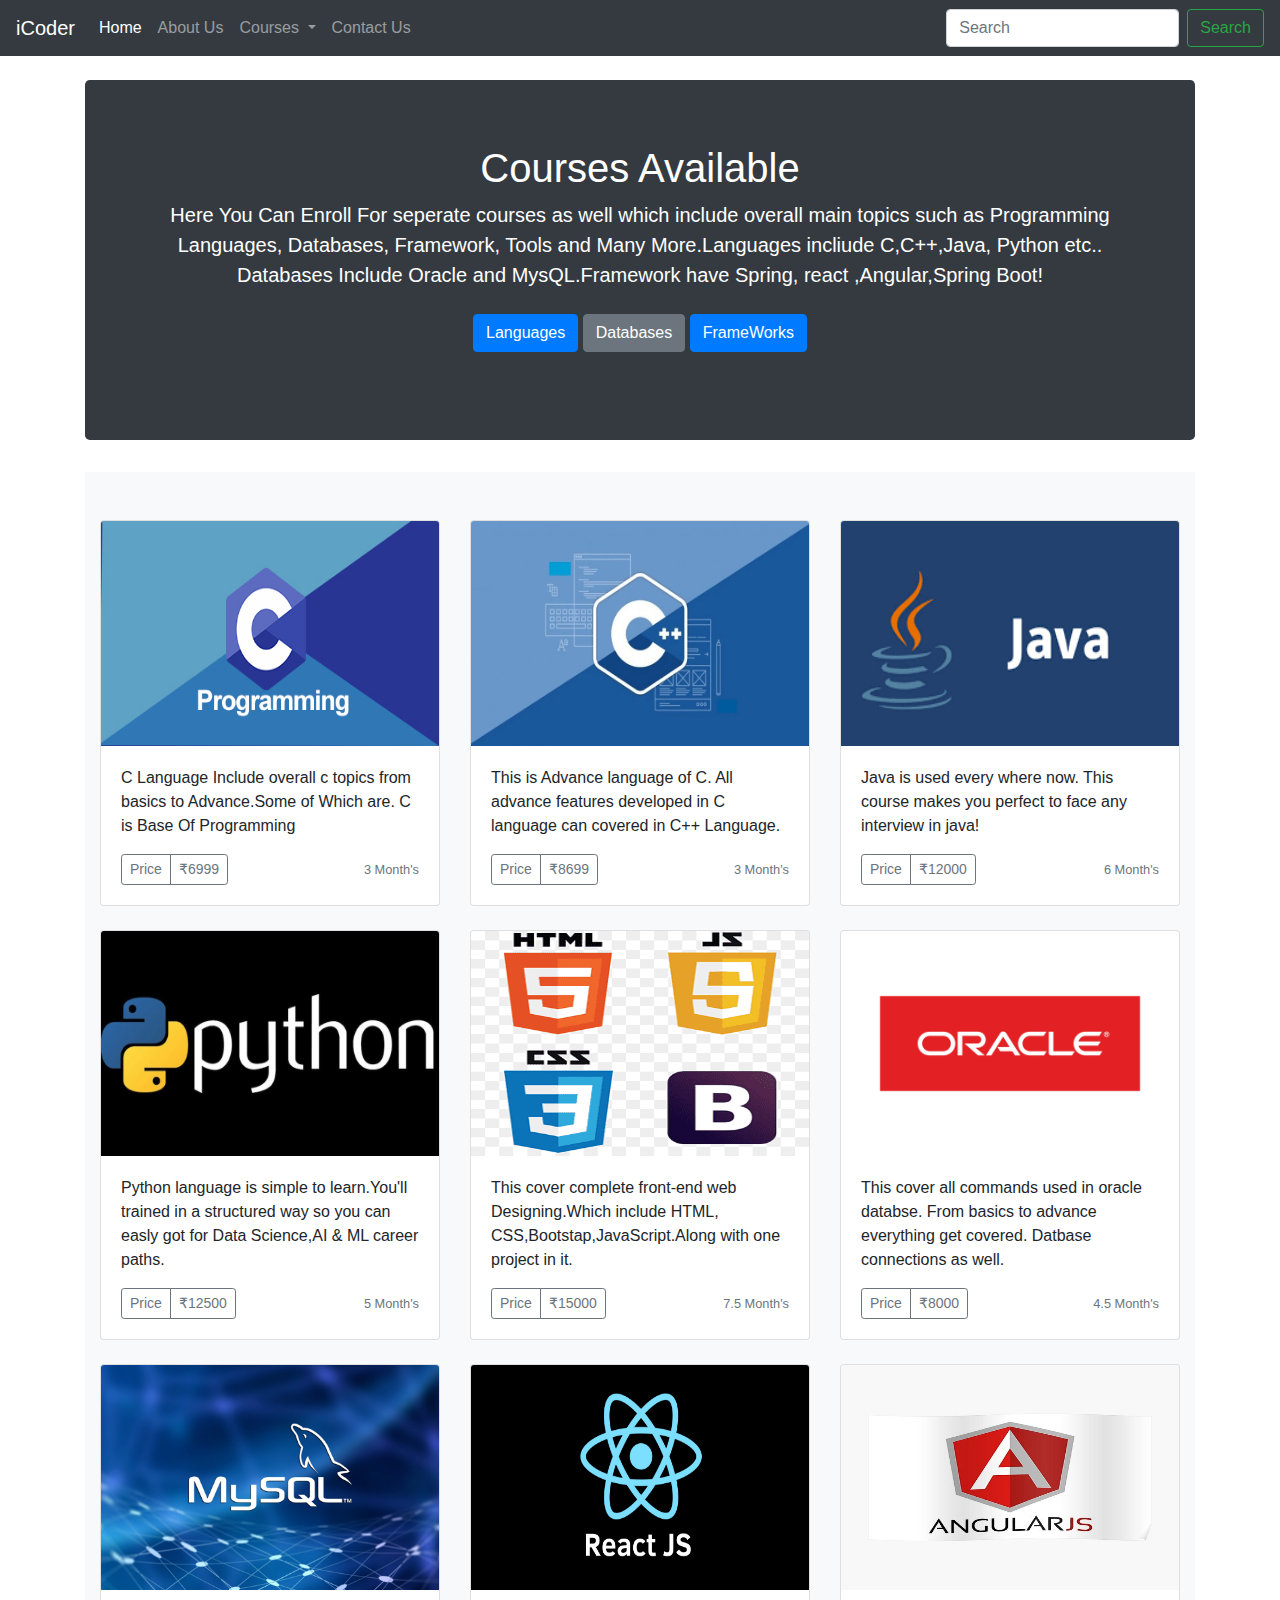
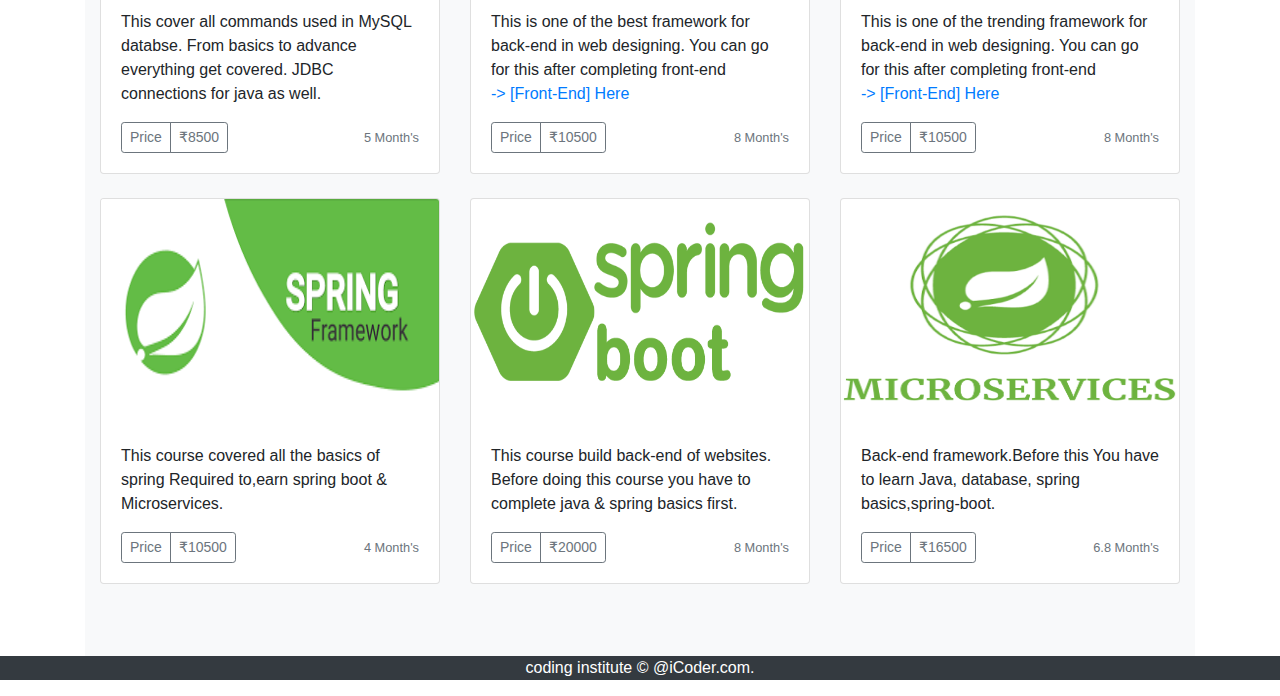
<file: manyMore.html>
<!doctype html>
<html lang="en">

<head>
    <!-- Required meta tags -->
    <meta charset="utf-8">
    <meta name="viewport" content="width=device-width, initial-scale=1, shrink-to-fit=no">

    <!-- Bootstrap CSS -->
    <link rel="stylesheet" href="https://cdn.jsdelivr.net/npm/bootstrap@4.0.0/dist/css/bootstrap.min.css"
        integrity="sha384-Gn5384xqQ1aoWXA+058RXPxPg6fy4IWvTNh0E263XmFcJlSAwiGgFAW/dAiS6JXm" crossorigin="anonymous">


        <!-- css -->
        <link rel="stylesheet" href="many.css">

        
    <title>iCoder_courses</title>
    <!-- <style>
        #view {
            /* background: url('about3.jpg'); */
            /* margin-top: 35px; */

            background-color: rgb(230, 235, 253);
        }
    </style> -->
</head>

<body>
    <!-- Navbar -->
    <nav class="navbar navbar-expand-lg navbar-dark bg-dark">
        <a class="navbar-brand" href="#">iCoder</a>
        <button class="navbar-toggler" type="button" data-toggle="collapse" data-target="#navbarSupportedContent"
            aria-controls="navbarSupportedContent" aria-expanded="false" aria-label="Toggle navigation">
            <span class="navbar-toggler-icon"></span>
        </button>

        <div class="collapse navbar-collapse" id="navbarSupportedContent">
            <ul class="navbar-nav mr-auto">
                <li class="nav-item active">
                    <a class="nav-link" href="#">Home <span class="sr-only">(current)</span></a>
                </li>
                <li class="nav-item">
                    <a class="nav-link" href="about.html" target="_blank">About Us</a>
                </li>
                <li class="nav-item dropdown">
                    <a class="nav-link dropdown-toggle" href="#" id="navbarDropdown" role="button"
                        data-toggle="dropdown" aria-haspopup="true" aria-expanded="false">
                        Courses
                    </a>
                    <div class="dropdown-menu" aria-labelledby="navbarDropdown">
                        <a class="dropdown-item" href="webDev.html" target="_blank">Web Development</a>
                        <a class="dropdown-item" href="frontEnd.html" target="_blank">UI/UX Front-End Designing</a>
                        <a class="dropdown-item" href="Testing.html" target="_blank">Testing [Manual & Automation]</a>
                        <div class="dropdown-divider"></div>
                        <a class="dropdown-item bg-dark text-white" href="manyMore.html">Many More</a>
                    </div>
                </li>
                <li class="nav-item">
                    <a class="nav-link" href="contact.html" target="_blank">Contact Us</a>
                </li>
            </ul>
            <form class="form-inline my-2 my-lg-0">
                <input class="form-control mr-sm-2" type="search" placeholder="Search" aria-label="Search">
                <button class="btn btn-outline-success my-2 my-sm-0" type="submit">Search</button>
            </form>
        </div>
    </nav>

    <!-- designing -->
    <div class="container">

        <!-- top pannel design -->
        <section class="jumbotron text-center mt-4 bg-dark text-white">
            <div class="container">
                <h1 class="jumbotron-heading">Courses Available</h1>
                <p class="lead  text-white">Here You Can Enroll For seperate courses as well which include overall main
                    topics such as Programming Languages, Databases, Framework, Tools and Many More.Languages incliude
                    C,C++,Java, Python etc.. Databases Include Oracle and MysQL.Framework have Spring, react
                    ,Angular,Spring Boot!</p>
                <p>
                    <a href="#" class="btn btn-primary my-2">Languages</a>
                    <a href="#" class="btn btn-secondary my-2">Databases</a>
                    <a href="#" class="btn btn-primary my-2">FrameWorks</a>
                </p>
            </div>
        </section>

        <!-- courses boxes -->
        <div class="album py-5 bg-light">
            <div class="container">

                <div class="row">

                    <!-- C language  -->
                    <div class="col-md-4">
                        <div class="card mb-4 box-shadow">
                            <img class="card-img-top"
                                data-src="holder.js/100px225?theme=thumb&amp;bg=55595c&amp;fg=eceeef&amp;text=Thumbnail"
                                alt="Thumbnail [100%x225]" style="height: 225px; width: 100%; display: block;"
                                src="Many/c.jpg" data-holder-rendered="true">
                            <div class="card-body">
                                <p class="card-text">C Language Include overall c topics from basics to Advance.Some of
                                    Which are. C is Base Of Programming</p>
                                <div class="d-flex justify-content-between align-items-center">
                                    <div class="btn-group">
                                        <button type="button" class="btn btn-sm btn-outline-secondary">Price</button>
                                        <button type="button" class="btn btn-sm btn-outline-secondary">₹6999</button>
                                    </div>
                                    <small class="text-muted">3 Month's</small>
                                </div>
                            </div>
                        </div>
                    </div>


                    <!--  C++ Language -->
                    <div class="col-md-4">
                        <div class="card mb-4 box-shadow">
                            <img class="card-img-top"
                                data-src="holder.js/100px225?theme=thumb&amp;bg=55595c&amp;fg=eceeef&amp;text=Thumbnail"
                                alt="Thumbnail [100%x225]" src="Many/c++.webp" data-holder-rendered="true"
                                style="height: 225px; width: 100%; display: block;">
                            <div class="card-body">
                                <p class="card-text">This is Advance language of C. All advance features developed in C
                                    language can covered in C++ Language.</p>
                                <div class="d-flex justify-content-between align-items-center">
                                    <div class="btn-group">
                                        <button type="button" class="btn btn-sm btn-outline-secondary">Price</button>
                                        <button type="button" class="btn btn-sm btn-outline-secondary">₹8699</button>
                                    </div>
                                    <small class="text-muted">3 Month's</small>
                                </div>
                            </div>
                        </div>
                    </div>

                    <!-- Java Language -->
                    <div class="col-md-4">
                        <div class="card mb-4 box-shadow">
                            <img class="card-img-top"
                                data-src="holder.js/100px225?theme=thumb&amp;bg=55595c&amp;fg=eceeef&amp;text=Thumbnail"
                                alt="Thumbnail [100%x225]" src="Many/java1.png" data-holder-rendered="true"
                                style="height: 225px; width: 100%; display: block;">
                            <div class="card-body">
                                <p class="card-text">Java is used every where now. This course makes you perfect to face
                                    any interview in java!</p>
                                <div class="d-flex justify-content-between align-items-center">
                                    <div class="btn-group">
                                        <button type="button" class="btn btn-sm btn-outline-secondary">Price</button>
                                        <button type="button" class="btn btn-sm btn-outline-secondary">₹12000</button>
                                    </div>
                                    <small class="text-muted">6 Month's</small>
                                </div>
                            </div>
                        </div>
                    </div>


                    <!-- Pythong language -->
                    <div class="col-md-4">
                        <div class="card mb-4 box-shadow">
                            <img class="card-img-top"
                                data-src="holder.js/100px225?theme=thumb&amp;bg=55595c&amp;fg=eceeef&amp;text=Thumbnail"
                                alt="Thumbnail [100%x225]" src="Many/python.jpg" data-holder-rendered="true"
                                style="height: 225px; width: 100%; display: block;">
                            <div class="card-body">
                                <p class="card-text">Python language is simple to learn.You'll trained in a structured
                                    way so you can easly got for Data Science,AI & ML career paths. </p>
                                <div class="d-flex justify-content-between align-items-center">
                                    <div class="btn-group">
                                        <button type="button" class="btn btn-sm btn-outline-secondary">Price</button>
                                        <button type="button" class="btn btn-sm btn-outline-secondary">₹12500</button>
                                    </div>
                                    <small class="text-muted">5 Month's</small>
                                </div>
                            </div>
                        </div>
                    </div>

                    <!-- front-end language -->
                    <div class="col-md-4">
                        <div class="card mb-4 box-shadow">
                            <img class="card-img-top"
                                data-src="holder.js/100px225?theme=thumb&amp;bg=55595c&amp;fg=eceeef&amp;text=Thumbnail"
                                alt="Thumbnail [100%x225]" src="Many/ht.png" data-holder-rendered="true"
                                style="height: 225px; width: 100%; display: block;">
                            <div class="card-body">
                                <p class="card-text">This cover complete front-end web Designing.Which include HTML,
                                    CSS,Bootstap,JavaScript.Along with one project in it.</p>
                                <div class="d-flex justify-content-between align-items-center">
                                    <div class="btn-group">
                                        <button type="button" class="btn btn-sm btn-outline-secondary">Price</button>
                                        <button type="button" class="btn btn-sm btn-outline-secondary">₹15000</button>
                                    </div>
                                    <small class="text-muted">7.5 Month's</small>
                                </div>
                            </div>
                        </div>
                    </div>

                    <!-- Oracle Databse -->
                    <div class="col-md-4">
                        <div class="card mb-4 box-shadow">
                            <img class="card-img-top"
                                data-src="holder.js/100px225?theme=thumb&amp;bg=55595c&amp;fg=eceeef&amp;text=Thumbnail"
                                alt="Thumbnail [100%x225]" src="Many/ok.png" data-holder-rendered="true"
                                style="height: 225px; width: 100%; display: block;">
                            <div class="card-body">
                                <p class="card-text">This cover all commands used in oracle databse. From basics to
                                    advance everything get covered. Datbase connections as well.</p>
                                <div class="d-flex justify-content-between align-items-center">
                                    <div class="btn-group">
                                        <button type="button" class="btn btn-sm btn-outline-secondary">Price</button>
                                        <button type="button" class="btn btn-sm btn-outline-secondary">₹8000</button>
                                    </div>
                                    <small class="text-muted">4.5 Month's</small>
                                </div>
                            </div>
                        </div>
                    </div>


                    <!-- MySQL Database -->
                    <div class="col-md-4">
                        <div class="card mb-4 box-shadow">
                            <img class="card-img-top"
                                data-src="holder.js/100px225?theme=thumb&amp;bg=55595c&amp;fg=eceeef&amp;text=Thumbnail"
                                alt="Thumbnail [100%x225]" src="Many/sqlm.png" data-holder-rendered="true"
                                style="height: 225px; width: 100%; display: block;">
                            <div class="card-body">
                                <p class="card-text">This cover all commands used in MySQL databse. From basics to
                                    advance everything get covered. JDBC connections for java as well.</p>
                                <div class="d-flex justify-content-between align-items-center">
                                    <div class="btn-group">
                                        <button type="button" class="btn btn-sm btn-outline-secondary">Price</button>
                                        <button type="button" class="btn btn-sm btn-outline-secondary">₹8500</button>
                                    </div>
                                    <small class="text-muted">5 Month's</small>
                                </div>
                            </div>
                        </div>
                    </div>

                    <!-- React framework -->
                    <div class="col-md-4">
                        <div class="card mb-4 box-shadow">
                            <img class="card-img-top"
                                data-src="holder.js/100px225?theme=thumb&amp;bg=55595c&amp;fg=eceeef&amp;text=Thumbnail"
                                alt="Thumbnail [100%x225]" src="Many/react.png" data-holder-rendered="true"
                                style="height: 225px; width: 100%; display: block;">
                            <div class="card-body">
                                <p class="card-text">This is one of the best framework for back-end in web designing.
                                    You can go for this after completing front-end<a href="frontEnd.html"><br>->
                                        [Front-End] Here</a></p>
                                <div class="d-flex justify-content-between align-items-center">
                                    <div class="btn-group">
                                        <button type="button" class="btn btn-sm btn-outline-secondary">Price</button>
                                        <button type="button" class="btn btn-sm btn-outline-secondary">₹10500</button>
                                    </div>
                                    <small class="text-muted">8 Month's</small>
                                </div>
                            </div>
                        </div>
                    </div>

                    <!-- angular framework -->
                    <div class="col-md-4">
                        <div class="card mb-4 box-shadow">
                            <img class="card-img-top"
                                data-src="holder.js/100px225?theme=thumb&amp;bg=55595c&amp;fg=eceeef&amp;text=Thumbnail"
                                alt="Thumbnail [100%x225]" src="Many/ang.jpg" data-holder-rendered="true"
                                style="height: 225px; width: 100%; display: block;">
                            <div class="card-body">
                                <p class="card-text">This is one of the trending framework for back-end in web
                                    designing. You can go for this after completing front-end<a
                                        href="frontEnd.html"><br>-> [Front-End] Here</a></p>
                                <div class="d-flex justify-content-between align-items-center">
                                    <div class="btn-group">
                                        <button type="button" class="btn btn-sm btn-outline-secondary">Price</button>
                                        <button type="button" class="btn btn-sm btn-outline-secondary">₹10500</button>
                                    </div>
                                    <small class="text-muted">8 Month's</small>
                                </div>
                            </div>
                        </div>
                    </div>

                    <!-- Spring Basics -->
                    <div class="col-md-4">
                        <div class="card mb-4 box-shadow">
                            <img class="card-img-top"
                                data-src="holder.js/100px225?theme=thumb&amp;bg=55595c&amp;fg=eceeef&amp;text=Thumbnail"
                                alt="Thumbnail [100%x225]" src="Many/springf.png" data-holder-rendered="true"
                                style="height: 225px; width: 100%; display: block;">
                            <div class="card-body">
                                <p class="card-text">This course covered all the basics of spring Required to,earn
                                    spring boot & Microservices.</p>
                                <div class="d-flex justify-content-between align-items-center">
                                    <div class="btn-group">
                                        <button type="button" class="btn btn-sm btn-outline-secondary">Price</button>
                                        <button type="button" class="btn btn-sm btn-outline-secondary">₹10500</button>
                                    </div>
                                    <small class="text-muted">4 Month's</small>
                                </div>
                            </div>
                        </div>
                    </div>

                    <!-- Spring-Boot  -->
                    <div class="col-md-4">
                        <div class="card mb-4 box-shadow">
                            <img class="card-img-top"
                                data-src="holder.js/100px225?theme=thumb&amp;bg=55595c&amp;fg=eceeef&amp;text=Thumbnail"
                                alt="Thumbnail [100%x225]" src="Many/springboot.png" data-holder-rendered="true"
                                style="height: 225px; width: 100%; display: block;">
                            <div class="card-body">
                                <p class="card-text">This course build back-end of websites. Before doing this course
                                    you have to complete java & spring basics first.</p>
                                <div class="d-flex justify-content-between align-items-center">
                                    <div class="btn-group">
                                        <button type="button" class="btn btn-sm btn-outline-secondary">Price</button>
                                        <button type="button" class="btn btn-sm btn-outline-secondary">₹20000</button>
                                    </div>
                                    <small class="text-muted">8 Month's</small>
                                </div>
                            </div>
                        </div>
                    </div>

                    <!-- /microservices -->
                    <div class="col-md-4">
                        <div class="card mb-4 box-shadow">
                            <img class="card-img-top"
                                data-src="holder.js/100px225?theme=thumb&amp;bg=55595c&amp;fg=eceeef&amp;text=Thumbnail"
                                alt="Thumbnail [100%x225]" src="Many/micro.webp" data-holder-rendered="true"
                                style="height: 225px; width: 100%; display: block;">
                            <div class="card-body">
                                <p class="card-text">Back-end framework.Before this You have to learn Java, database,
                                    spring basics,spring-boot.</p>
                                <div class="d-flex justify-content-between align-items-center">
                                    <div class="btn-group">
                                        <button type="button" class="btn btn-sm btn-outline-secondary">Price</button>
                                        <button type="button" class="btn btn-sm btn-outline-secondary">₹16500</button>
                                    </div>
                                    <small class="text-muted">6.8 Month's</small>
                                </div>
                            </div>
                        </div>
                    </div>
                </div>
            </div>
        </div>
    </div>






    <!-- Optional JavaScript -->
    <!-- jQuery first, then Popper.js, then Bootstrap JS -->
    <script src="https://code.jquery.com/jquery-3.2.1.slim.min.js"
        integrity="sha384-KJ3o2DKtIkvYIK3UENzmM7KCkRr/rE9/Qpg6aAZGJwFDMVNA/GpGFF93hXpG5KkN"
        crossorigin="anonymous"></script>
    <script src="https://cdn.jsdelivr.net/npm/popper.js@1.12.9/dist/umd/popper.min.js"
        integrity="sha384-ApNbgh9B+Y1QKtv3Rn7W3mgPxhU9K/ScQsAP7hUibX39j7fakFPskvXusvfa0b4Q"
        crossorigin="anonymous"></script>
    <script src="https://cdn.jsdelivr.net/npm/bootstrap@4.0.0/dist/js/bootstrap.min.js"
        integrity="sha384-JZR6Spejh4U02d8jOt6vLEHfe/JQGiRRSQQxSfFWpi1MquVdAyjUar5+76PVCmYl"
        crossorigin="anonymous"></script>
</body>


<!-- footer -->
<footer class="mastfoot mt-auto text-center text-white bg-dark">
    <div class="inner">
        <p>coding institute &copy; @iCoder.com</a>.</p>
    </div>
</footer>

</html>
</file>
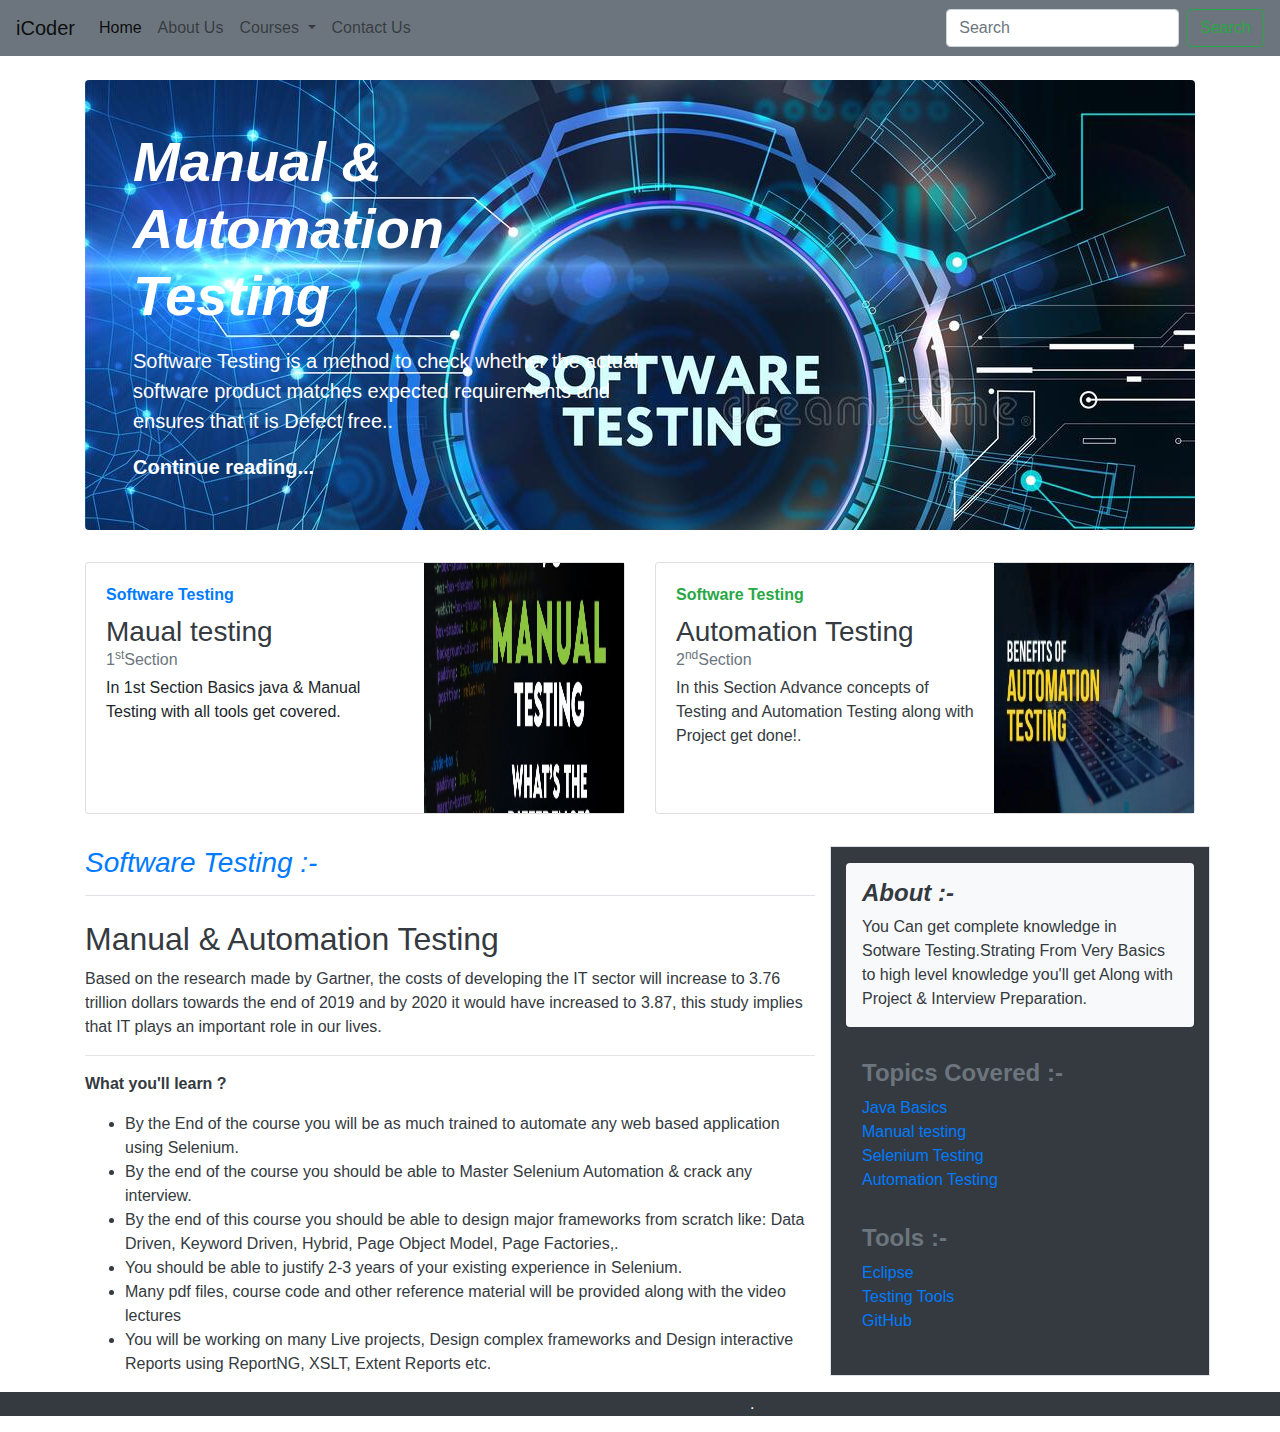
<file: Testing.html>
<!doctype html>
<html lang="en">

<head>
    <!-- Required meta tags -->
    <meta charset="utf-8">
    <meta name="viewport" content="width=device-width, initial-scale=1, shrink-to-fit=no">

    <!-- Bootstrap CSS -->
    <link rel="stylesheet" href="https://cdn.jsdelivr.net/npm/bootstrap@4.0.0/dist/css/bootstrap.min.css"
        integrity="sha384-Gn5384xqQ1aoWXA+058RXPxPg6fy4IWvTNh0E263XmFcJlSAwiGgFAW/dAiS6JXm" crossorigin="anonymous">


        <!-- css -->
        <link rel="stylesheet" href="texting.css">


    <title>iCoder_Testing</title>
    <!-- <style>
        * {
            cursor: default;
        }

        div .heading {
            background: url('Testing/test.jpg');
        }
    </style> -->
</head>

<body>
    <!-- Navbar -->
    <nav class="navbar navbar-expand-lg navbar-light bg-secondary">
        <a class="navbar-brand" href="#">iCoder</a>
        <button class="navbar-toggler" type="button" data-toggle="collapse" data-target="#navbarSupportedContent"
            aria-controls="navbarSupportedContent" aria-expanded="false" aria-label="Toggle navigation">
            <span class="navbar-toggler-icon"></span>
        </button>

        <div class="collapse navbar-collapse" id="navbarSupportedContent">
            <ul class="navbar-nav mr-auto">
                <li class="nav-item active">
                    <a class="nav-link" href="index.html">Home <span class="sr-only">(current)</span></a>
                </li>
                <li class="nav-item">
                    <a class="nav-link" href="about.html" target="_blank">About Us</a>
                </li>
                <li class="nav-item dropdown">
                    <a class="nav-link dropdown-toggle" href="#" id="navbarDropdown" role="button"
                        data-toggle="dropdown" aria-haspopup="true" aria-expanded="false">
                        Courses
                    </a>
                    <div class="dropdown-menu" aria-labelledby="navbarDropdown">
                        <a class="dropdown-item" href="webDev.html" target="_blank">Web Development</a>
                        <a class="dropdown-item" href="frontEnd.html" target="_blank">UI/UX Front-End Designing</a>
                        <a class="dropdown-item bg-dark text-white" href="Testing.html" target="_blank">Testing [Manual
                            & Automation]</a>
                        <div class="dropdown-divider"></div>
                        <a class="dropdown-item" href="manyMore.html" target="_blank">Many More</a>
                    </div>
                </li>
                <li class="nav-item">
                    <a class="nav-link" href="contact.html" target="_blank">Contact Us</a>
                </li>
            </ul>
            <form class="form-inline my-2 my-lg-0">
                <input class="form-control mr-sm-2" type="search" placeholder="Search" aria-label="Search">
                <button class="btn btn-outline-success my-2 my-sm-0" type="submit">Search</button>
            </form>
        </div>
    </nav>

    <!-- software testing-->
    <div class="container mt-4 cursor">

        <!-- main slide block -->
        <div class=" heading jumbotron p-3 p-md-5 text-white rounded bg-dark ">
            <div class="col-md-6 px-0">
                <h1 class="display-4 font-italic font-weight-bold">Manual & Automation Testing</h1>
                <p class="lead my-3">Software Testing is a method to check whether the actual software product matches
                    expected requirements and ensures that it is Defect free..</p>
                <p class="lead mb-0"><a href="#" class="text-white font-weight-bold">Continue reading...</a></p>
            </div>
        </div>

        <!-- /two frame courses -->
        <div class="row mb-2">
            <div class="col-md-6">
                <div class="card flex-md-row mb-4 box-shadow h-md-250">
                    <div class="card-body d-flex flex-column align-items-start">
                        <strong class="d-inline-block mb-2 text-primary">Software Testing</strong>
                        <h3 class="mb-0">
                            <a class="text-dark" href="#">Maual testing</a>
                        </h3>
                        <div class="mb-1 text-muted">1<sup>st</sup>Section</div>
                        <p class="card-text mb-auto">In 1st Section Basics java & Manual Testing with all tools get
                            covered.</p>
                        <!-- <a href="#">Continue reading</a> -->
                    </div>
                    <img class="card-img-right flex-auto d-none d-md-block" data-src="holder.js/200x250?theme=thumb"
                        alt="Thumbnail [200x250]" style="width: 200px; height: 250px;" src="Testing/mtest.jpg"
                        data-holder-rendered="true">
                </div>
            </div>
            <div class="col-md-6">
                <div class="card flex-md-row mb-4 box-shadow h-md-250">
                    <div class="card-body d-flex flex-column align-items-start">
                        <strong class="d-inline-block mb-2 text-success">Software Testing</strong>
                        <h3 class="mb-0">
                            <a class="text-dark" href="#">Automation Testing
                        </h3>
                        <div class="mb-1 text-muted">2<sup>nd</sup>Section</div>
                        <p class="card-text mb-auto">In this Section Advance concepts of Testing and Automation Testing
                            along with Project get done!.</p>
                        <!-- <a href="#">Continue reading</a> -->
                    </div>
                    <img class="card-img-right flex-auto d-none d-md-block" data-src="holder.js/200x250?theme=thumb"
                        alt="Thumbnail [200x250]" src="Testing/atest.webp" data-holder-rendered="true"
                        style="width: 200px; height: 250px;">
                </div>
            </div>
        </div>
    </div>


    <!-- theory details -->
    <main role="main" class="container">
        <div class="row">
            <div class="col-md-8 blog-main">
                <h3 class="pb-3 mb-4 font-italic border-bottom text-primary">
                    Software Testing :-
                </h3>

                <div class="blog-post">
                    <h2 class="blog-post-title">Manual & Automation Testing</h2>
                    <!-- <p class="blog-post-meta">January 1, 2014 by <a href="#">Mark</a></p> -->

                    <p>Based on the research made by Gartner, the costs of developing the IT sector will increase to
                        3.76 trillion dollars towards the end of 2019 and by 2020 it would have increased to 3.87, this
                        study implies that IT plays an important role in our lives.</p>
                    <hr>
                    <p class="font-weight-bold"><b>What you'll learn ?</b>
                    <ul>
                        <li>By the End of the course you will be as much trained to automate any web based application
                            using Selenium.</li>
                        <li> By the end of the course you should be able to Master Selenium Automation & crack any
                            interview.</li>
                        <li>By the end of this course you should be able to design major frameworks from scratch like:
                            Data Driven, Keyword Driven, Hybrid, Page Object Model, Page Factories,.</li>
                        <li>You should be able to justify 2-3 years of your existing experience in Selenium.</li>
                        <li>Many pdf files, course code and other reference material will be provided along with the
                            video lectures</li>
                        <li>You will be working on many Live projects, Design complex frameworks and Design interactive
                            Reports using ReportNG, XSLT, Extent Reports etc.</li>
                    </ul>
                    </p>
                </div>
            </div><!-- /.blog-main -->


            <!-- side panle -->
            <aside class="col-md-4 blog-sidebar border bg-dark mb-3">
                <div class="p-3 mb-3 bg-light rounded mt-3">
                    <h4 class="font-italic font-weight-bold text-dark">About :-</h4>
                    <p class="mb-0 text-dark">You Can get complete knowledge in Sotware Testing.Strating From Very
                        Basics to high level knowledge you'll get Along with Project & Interview Preparation.</p>
                </div>

                <div class="p-3">
                    <h4 class="font-weight-bold text-secondary">Topics Covered :-</h4>
                    <ol class="list-unstyled mb-0 text-primary">
                        <li>Java Basics</li>
                        <li>Manual testing</li>
                        <li>Selenium Testing</li>
                        <li>Automation Testing</li>
                    </ol>
                </div>

                <div class="p-3">
                    <h4 class="font-weight-bold text-secondary">Tools :-</h4>
                    <ol class="list-unstyled text-primary">
                        <li>Eclipse</li>
                        <li>Testing Tools</li>
                        <li>GitHub</li>
                    </ol>
                </div>
            </aside><!-- /.blog-sidebar -->

        </div><!-- /.row -->

    </main>
    </div>

    <!-- Optional JavaScript -->
    <!-- jQuery first, then Popper.js, then Bootstrap JS -->
    <script src="https://code.jquery.com/jquery-3.2.1.slim.min.js"
        integrity="sha384-KJ3o2DKtIkvYIK3UENzmM7KCkRr/rE9/Qpg6aAZGJwFDMVNA/GpGFF93hXpG5KkN"
        crossorigin="anonymous"></script>
    <script src="https://cdn.jsdelivr.net/npm/popper.js@1.12.9/dist/umd/popper.min.js"
        integrity="sha384-ApNbgh9B+Y1QKtv3Rn7W3mgPxhU9K/ScQsAP7hUibX39j7fakFPskvXusvfa0b4Q"
        crossorigin="anonymous"></script>
    <script src="https://cdn.jsdelivr.net/npm/bootstrap@4.0.0/dist/js/bootstrap.min.js"
        integrity="sha384-JZR6Spejh4U02d8jOt6vLEHfe/JQGiRRSQQxSfFWpi1MquVdAyjUar5+76PVCmYl"
        crossorigin="anonymous"></script>
</body>


<!-- footer -->
<footer class="mastfoot mt-auto text-center text-white bg-dark">
    <div class="inner">
        <p>coding institute &copy; @iCoder.com</a>.</p>
    </div>
</footer>

</html>
</file>
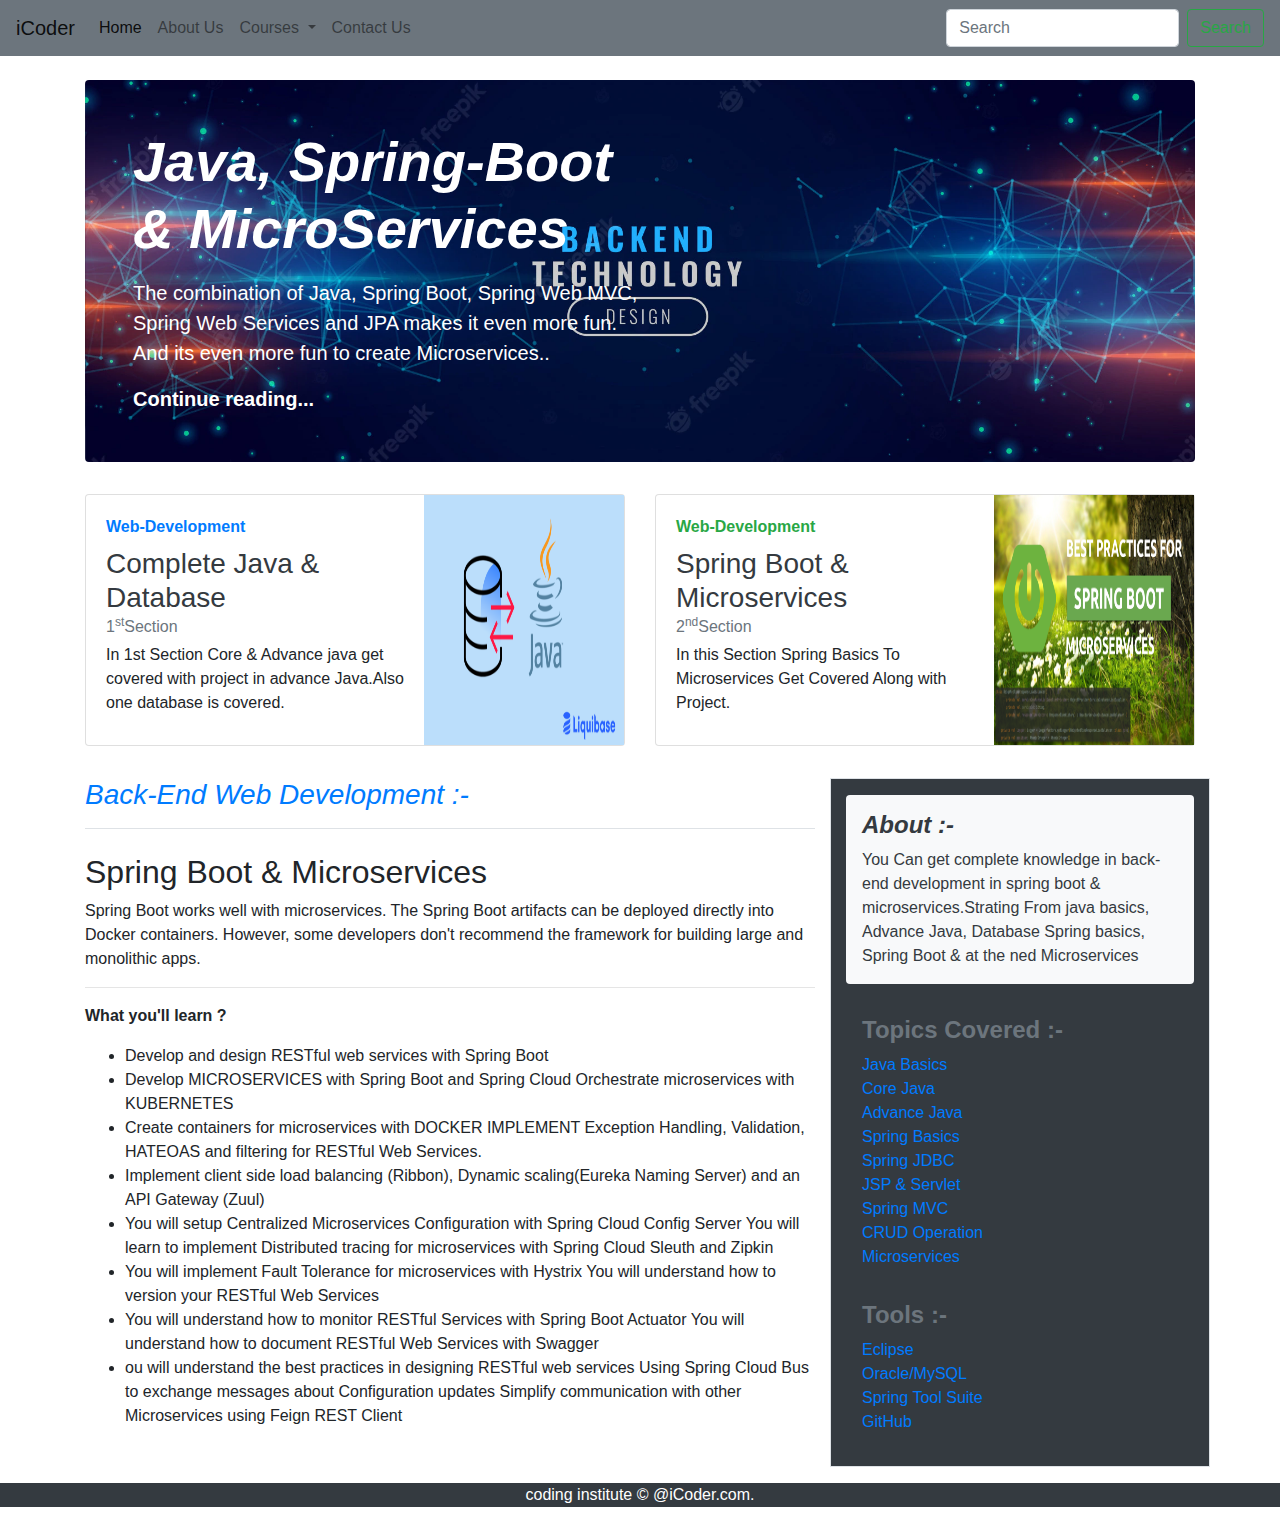
<file: webDev.html>
<!doctype html>
<html lang="en">

<head>
    <!-- Required meta tags -->
    <meta charset="utf-8">
    <meta name="viewport" content="width=device-width, initial-scale=1, shrink-to-fit=no">

    <!-- Bootstrap CSS -->
    <link rel="stylesheet" href="https://cdn.jsdelivr.net/npm/bootstrap@4.0.0/dist/css/bootstrap.min.css"
        integrity="sha384-Gn5384xqQ1aoWXA+058RXPxPg6fy4IWvTNh0E263XmFcJlSAwiGgFAW/dAiS6JXm" crossorigin="anonymous">

    
        

    <title>iCoder_WebDevelopment</title>
    <style>
        * {
            margin-top: 0;
            margin-bottom: 0;
        }

        div .heading {
            background: url('Web-dev/bk.webp') no-repeat center center/cover;
        }
    </style>
</head>

<body>
    <!-- Navbar -->
    <nav class="navbar navbar-expand-lg navbar-light bg-secondary">
        <a class="navbar-brand" href="#">iCoder</a>
        <button class="navbar-toggler" type="button" data-toggle="collapse" data-target="#navbarSupportedContent"
            aria-controls="navbarSupportedContent" aria-expanded="false" aria-label="Toggle navigation">
            <span class="navbar-toggler-icon"></span>
        </button>

        <div class="collapse navbar-collapse" id="navbarSupportedContent">
            <ul class="navbar-nav mr-auto">
                <li class="nav-item active">
                    <a class="nav-link" href="index.html">Home <span class="sr-only">(current)</span></a>
                </li>
                <li class="nav-item">
                    <a class="nav-link" href="about.html" target="_blank">About Us</a>
                </li>
                <li class="nav-item dropdown">
                    <a class="nav-link dropdown-toggle" href="#" id="navbarDropdown" role="button"
                        data-toggle="dropdown" aria-haspopup="false" aria-expanded="true">
                        Courses
                    </a>
                    <div class="dropdown-menu" aria-labelledby="navbarDropdown">
                        <a class="dropdown-item bg-dark text-white" href="webDev.html" target="_blank">Web
                            Development</a>
                        <a class="dropdown-item" href="frontEnd.html" target="_blank">UI/UX Front-End Designing</a>
                        <a class="dropdown-item" href="Testing.html" target="_blank">Testing [Manual & Automation]</a>
                        <div class="dropdown-divider"></div>
                        <a class="dropdown-item" href="manyMore.html" target="_blank">Many More</a>
                    </div>
                </li>
                <li class="nav-item">
                    <a class="nav-link" href="contact.html" target="_blank">Contact Us</a>
                </li>
            </ul>
            <form class="form-inline my-2 my-lg-0">
                <input class="form-control mr-sm-2" type="search" placeholder="Search" aria-label="Search">
                <button class="btn btn-outline-success my-2 my-sm-0" type="submit">Search</button>
            </form>
        </div>
    </nav>

    <!-- jav,spring,microservices -->
    <div class="container mt-4">

        <!--main slide  -->
        <div class=" heading jumbotron p-3 p-md-5 text-white rounded bg-dark">
            <div class="col-md-6 px-0">
                <h1 class="display-4 font-italic font-weight-bold">Java, Spring-Boot & MicroServices</h1>
                <p class="lead my-3">The combination of Java, Spring Boot, Spring Web MVC, Spring Web Services and JPA
                    makes it even more fun. And its even more fun to create Microservices..</p>
                <p class="lead mb-0"><a href="#" class="text-white font-weight-bold">Continue reading...</a></p>
            </div>
        </div>

        <!-- two courses frames -->
        <div class="row mb-2">
            <div class="col-md-6">
                <div class="card flex-md-row mb-4 box-shadow h-md-250">
                    <div class="card-body d-flex flex-column align-items-start">
                        <strong class="d-inline-block mb-2 text-primary">Web-Development</strong>
                        <h3 class="mb-0">
                            <a class="text-dark" href="#">Complete Java & Database</a>
                        </h3>
                        <div class="mb-1 text-muted">1<sup>st</sup>Section</div>
                        <p class="card-text mb-auto">In 1st Section Core & Advance java get covered with project in
                            advance Java.Also one database is covered.</p>
                        <!-- <a href="#">Continue reading</a> -->
                    </div>
                    <img class="card-img-right flex-auto d-none d-md-block" data-src="holder.js/200x250?theme=thumb"
                        alt="Thumbnail [200x250]" style="width: 200px; height: 250px;" src="Web-dev/java.webp"
                        data-holder-rendered="true">
                </div>
            </div>
            <div class="col-md-6">
                <div class="card flex-md-row mb-4 box-shadow h-md-250">
                    <div class="card-body d-flex flex-column align-items-start">
                        <strong class="d-inline-block mb-2 text-success">Web-Development</strong>
                        <h3 class="mb-0">
                            <a class="text-dark" href="#">Spring Boot & Microservices</a>
                        </h3>
                        <div class="mb-1 text-muted">2<sup>nd</sup>Section</div>
                        <p class="card-text mb-auto">In this Section Spring Basics To Microservices Get Covered Along
                            with Project.</p>
                        <!-- <a href="#">Continue reading</a> -->
                    </div>
                    <img class="card-img-right flex-auto d-none d-md-block" data-src="holder.js/200x250?theme=thumb"
                        alt="Thumbnail [200x250]" src="Web-dev/spring.webp" data-holder-rendered="true"
                        style="width: 200px; height: 250px;">
                </div>
            </div>
        </div>
    </div>

    <!-- Theory details -->
    <main role="main" class="container">
        <div class="row">
            <div class="col-md-8 blog-main">
                <h3 class="pb-3 mb-4 font-italic border-bottom text-primary">
                    Back-End Web Development :-
                </h3>

                <div class="blog-post">
                    <h2 class="blog-post-title">Spring Boot & Microservices</h2>
                    <!-- <p class="blog-post-meta">January 1, 2014 by <a href="#">Mark</a></p> -->

                    <p>Spring Boot works well with microservices. The Spring Boot artifacts can be deployed directly
                        into Docker containers. However, some developers don't recommend the framework for building
                        large and monolithic apps.</p>
                    <hr>
                    <p class="font-weight-bold"><b>What you'll learn ?</b>
                    <ul>
                        <li>Develop and design RESTful web services with Spring Boot</li>
                        <li> Develop MICROSERVICES with Spring Boot and Spring Cloud
                            Orchestrate microservices with KUBERNETES</li>
                        <li>Create containers for microservices with DOCKER
                            IMPLEMENT Exception Handling, Validation, HATEOAS and filtering for RESTful Web Services.
                        </li>
                        <li>Implement client side load balancing (Ribbon), Dynamic scaling(Eureka Naming Server) and an
                            API Gateway (Zuul)</li>
                        <li>You will setup Centralized Microservices Configuration with Spring Cloud Config Server
                            You will learn to implement Distributed tracing for microservices with Spring Cloud Sleuth
                            and Zipkin</li>
                        <li>You will implement Fault Tolerance for microservices with Hystrix
                            You will understand how to version your RESTful Web Services</li>
                        <li>You will understand how to monitor RESTful Services with Spring Boot Actuator
                            You will understand how to document RESTful Web Services with Swagger</li>
                        <li>ou will understand the best practices in designing RESTful web services
                            Using Spring Cloud Bus to exchange messages about Configuration updates
                            Simplify communication with other Microservices using Feign REST Client</li>
                    </ul>
                    </p>
                </div>
            </div><!-- /.blog-main -->

            <!-- side block -->
            <aside class="col-md-4 blog-sidebar border bg-dark mb-3">
                <div class="p-3 mb-3 bg-light rounded mt-3">
                    <h4 class="font-italic font-weight-bold text-dark">About :-</h4>
                    <p class="mb-0 text-dark">You Can get complete knowledge in back-end development in spring boot &
                        microservices.Strating From java basics, Advance Java, Database Spring basics, Spring Boot & at
                        the ned Microservices</p>
                </div>

                <div class="p-3">
                    <h4 class="font-weight-bold text-secondary">Topics Covered :-</h4>
                    <ol class="list-unstyled mb-0 text-primary">
                        <li>Java Basics</li>
                        <li>Core Java</li>
                        <li>Advance Java</li>
                        <li>Spring Basics</li>
                        <li>Spring JDBC</li>
                        <li>JSP & Servlet</li>
                        <li>Spring MVC</li>
                        <li>CRUD Operation</li>
                        <li>Microservices</li>
                    </ol>
                </div>

                <div class="p-3">
                    <h4 class="font-weight-bold text-secondary">Tools :-</h4>
                    <ol class="list-unstyled text-primary">
                        <li>Eclipse</li>
                        <li>Oracle/MySQL</li>
                        <li>Spring Tool Suite</li>
                        <li>GitHub</li>
                    </ol>
                </div>
            </aside><!-- /.blog-sidebar -->

        </div><!-- /.row -->

    </main>

    <!-- Optional JavaScript -->
    <!-- jQuery first, then Popper.js, then Bootstrap JS -->
    <script src="https://code.jquery.com/jquery-3.2.1.slim.min.js"
        integrity="sha384-KJ3o2DKtIkvYIK3UENzmM7KCkRr/rE9/Qpg6aAZGJwFDMVNA/GpGFF93hXpG5KkN"
        crossorigin="anonymous"></script>
    <script src="https://cdn.jsdelivr.net/npm/popper.js@1.12.9/dist/umd/popper.min.js"
        integrity="sha384-ApNbgh9B+Y1QKtv3Rn7W3mgPxhU9K/ScQsAP7hUibX39j7fakFPskvXusvfa0b4Q"
        crossorigin="anonymous"></script>
    <script src="https://cdn.jsdelivr.net/npm/bootstrap@4.0.0/dist/js/bootstrap.min.js"
        integrity="sha384-JZR6Spejh4U02d8jOt6vLEHfe/JQGiRRSQQxSfFWpi1MquVdAyjUar5+76PVCmYl"
        crossorigin="anonymous"></script>
</body>

<!-- footer  -->
<footer class=" mt-auto text-center text-white bg-dark mb-0">
    <div class="inner">
        <p>coding institute &copy; @iCoder.com</a>.</p>
    </div>
</footer>

</html>
</file>
<file: index.css>
#view {
    /* background: url('about3.jpg'); */
    /* margin-top: 35px; */

    background-color: rgb(230, 235, 253);
  }
</file>
<file: about.css>
#myCarousel img {
    z-index: -1;
    opacity: 0.85;
}

div .container {
    /* position: absolute; */
    z-index: -1;
    /* opacity: 0.5; */
}

div .container h1 {
    font-size: 36px;
}

div .container p {
    font-size: 25px;
    font-weight: 400;
}

#review .container {
    display: block;
    background-color: rgb(167, 250, 149);
}

div .row {
    box-shadow: -6px -6px 2px rgb(158, 157, 157);
    font-family: 'Merriweather', serif;
    margin-top: 28px;
    border: 4px solid rgb(78, 77, 77);
    border-radius: 30px;
    padding: 17px;
}

#price {
    margin-top: 8px;
    background: url('about/bg.jpg');
    opacity: 0.9;
    z-index: -1;
}

div .pricing-header {
    font-family: 'Merriweather', serif;
    color: white;
}
</file>
<file: contact.css>
.container-fluid {
    background: url('contact/u3.jpg');
}

#contact {
    border: 3px solid rgb(42, 42, 42);
    background: url('contact/cotactBg.jpg');
}

p .lead {
    font-size: 1.4rem;
    font-weight: 670;
}

div #h2 {
    text-shadow: 3.5px 3.5px 2px rgb(54, 123, 140);
}

div p .st {
    text-shadow: 3px 3px 2px rgb(54, 123, 140);
}
</file>
<file: front.css>
div .heading {
    background: url('frontEnd/fdev2.jpg') no-repeat center center/cover;
}
</file>
<file: many.css>
#view {
    /* background: url('about3.jpg'); */
    /* margin-top: 35px; */

    background-color: rgb(230, 235, 253);
}
</file>
<file: texting.css>
* {
    cursor: default;
}

div .heading {
    background: url('Testing/test.jpg');
}
</file>
